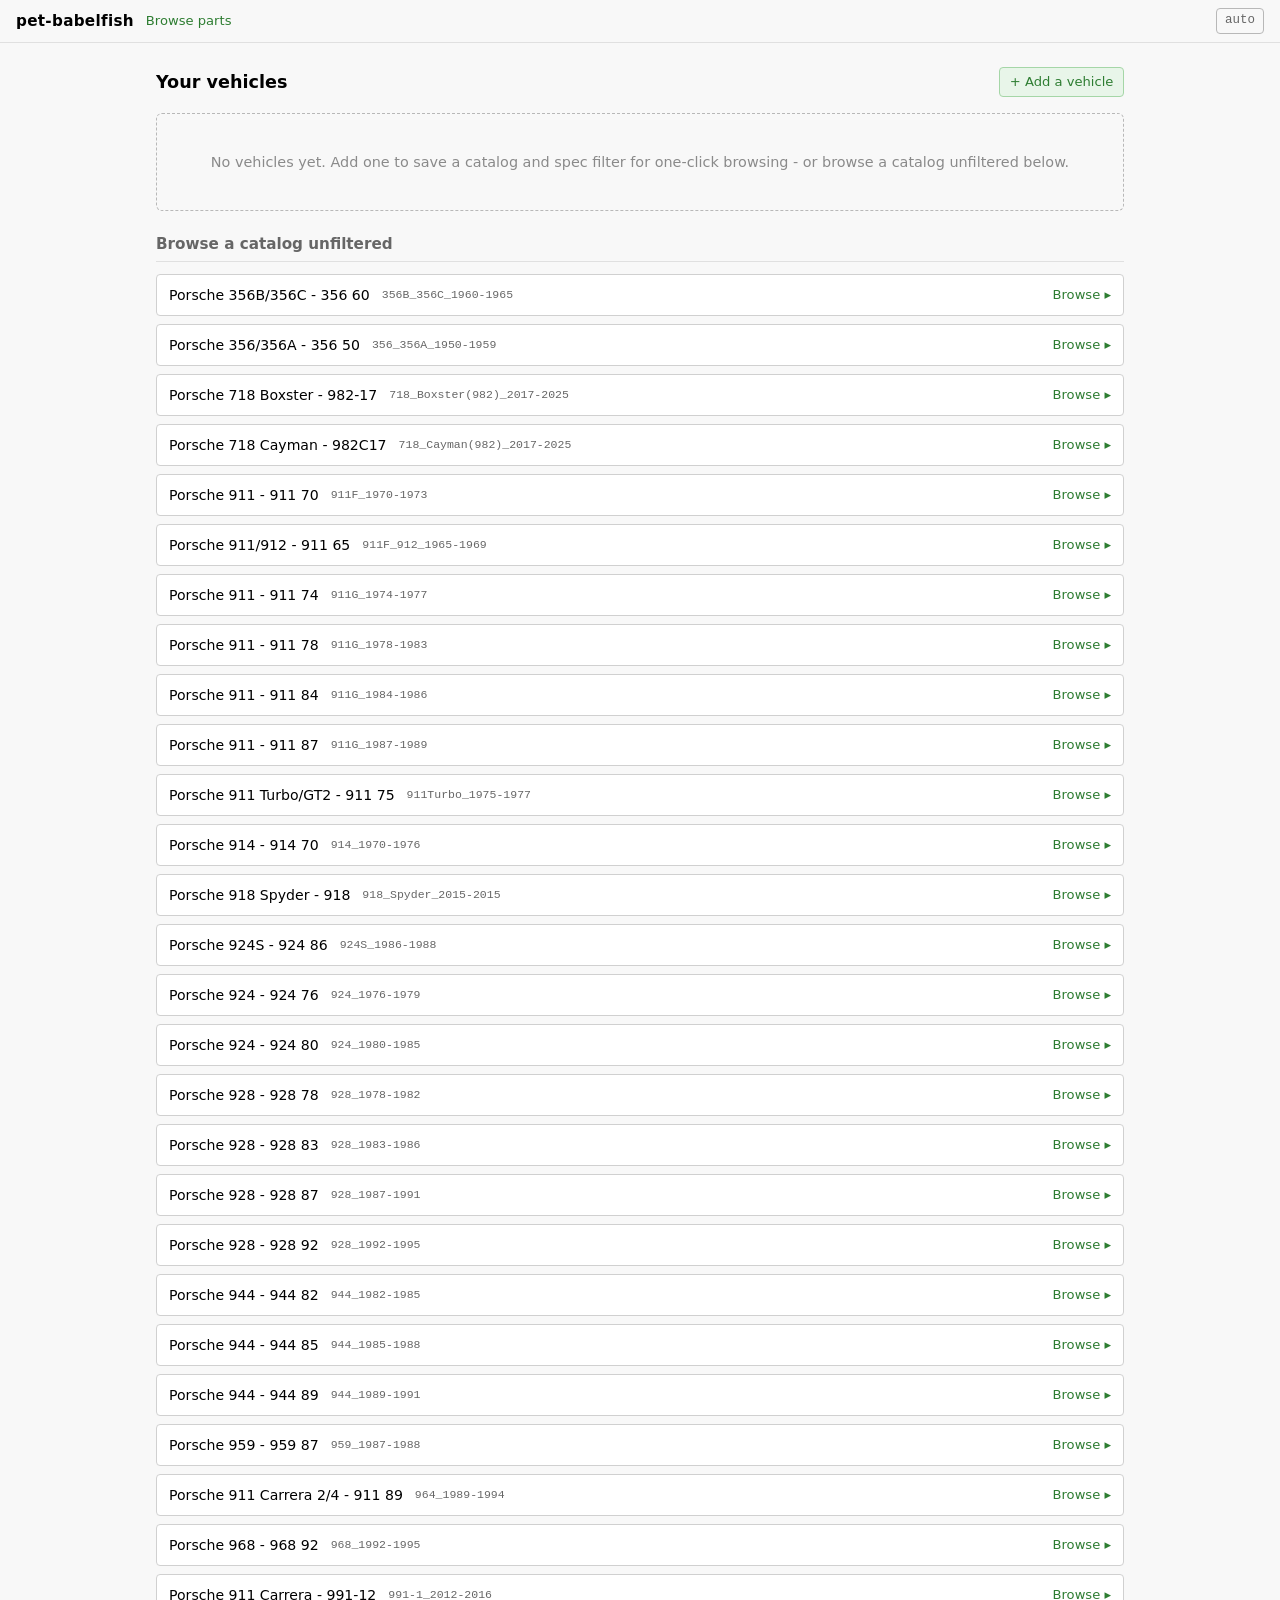
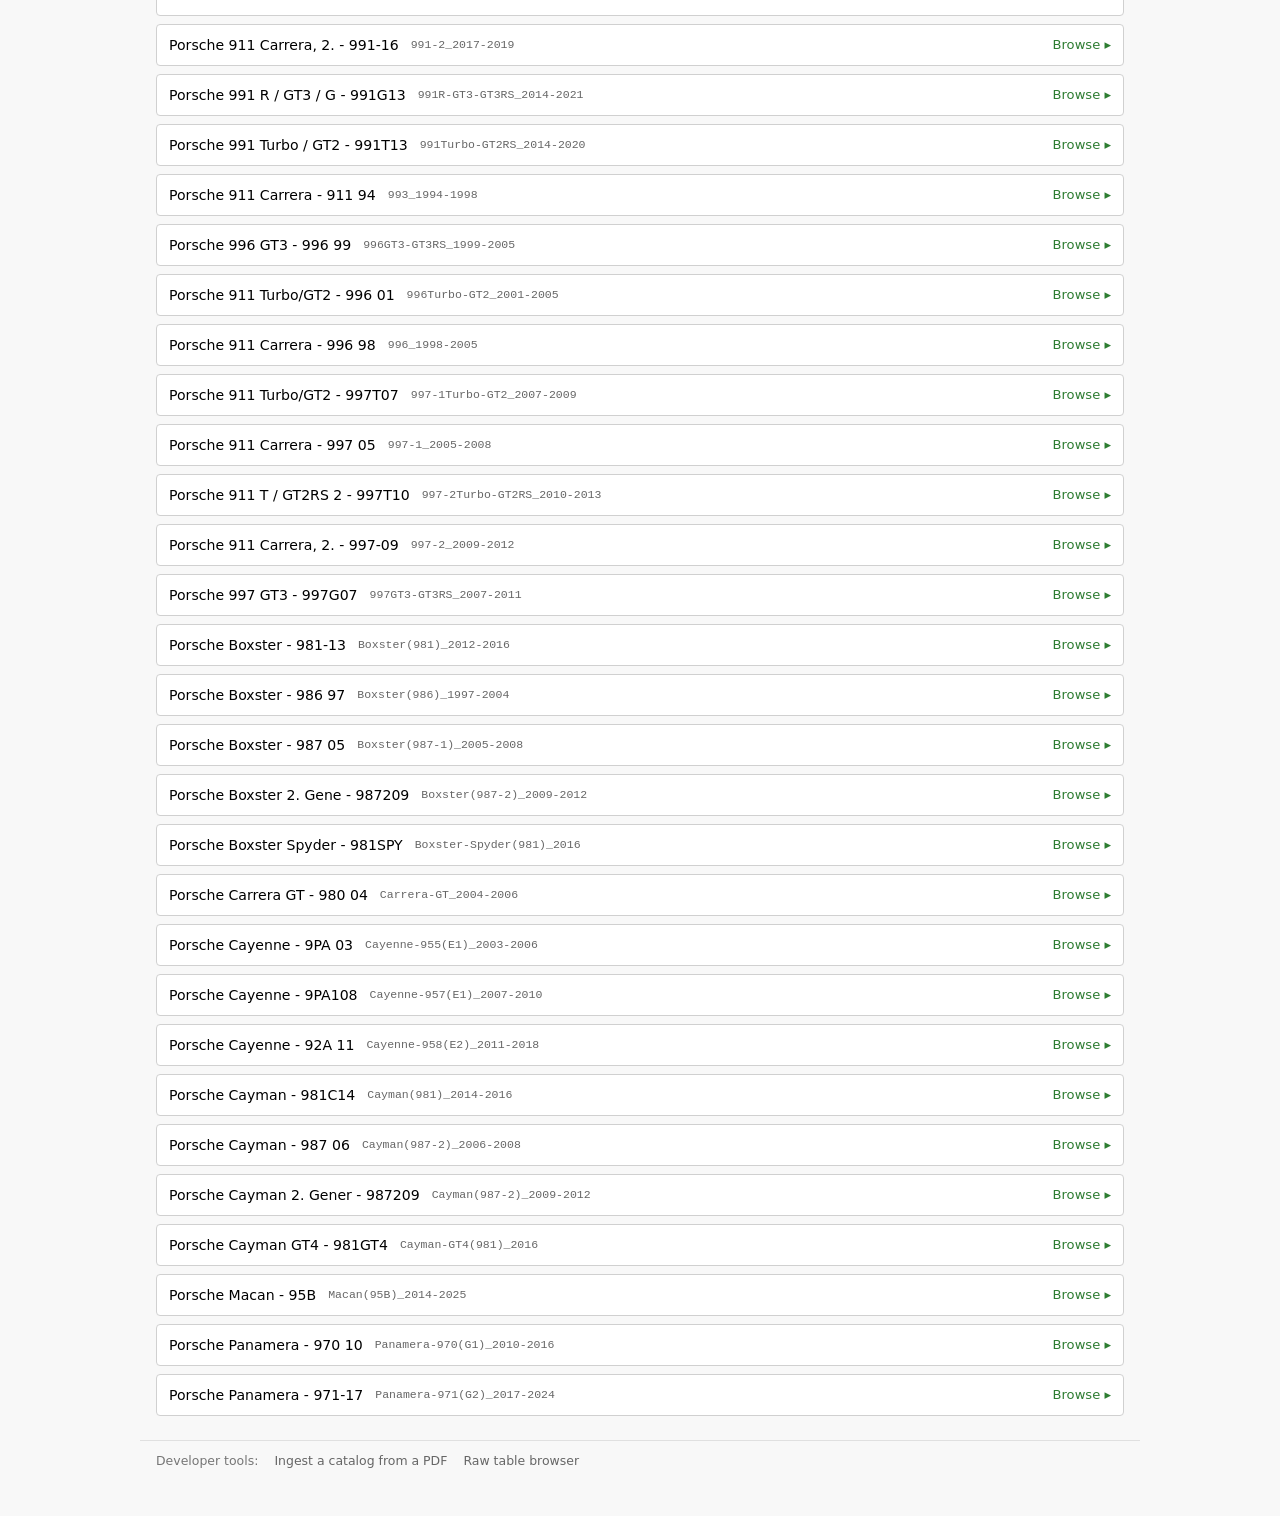
<file: docs/index.html>
<!DOCTYPE html>
<html lang="en">
<head>
  <meta charset="UTF-8">
  <meta name="viewport" content="width=device-width, initial-scale=1">
  <title>pet-babelfish</title>
  <script>(function(){var t=localStorage.getItem('pb-theme');if(t)document.documentElement.dataset.theme=t;})()</script>
  <link rel="stylesheet" href="theme.css">
  <style>
    * { box-sizing: border-box; }
    body { font-family: var(--font-ui); background: var(--bg); color: var(--text);
           min-height: 100vh; margin: 0; }

    .status { color: var(--text5); font-size: 0.8rem; }
    .count  { color: var(--text5); font-size: 0.8rem; font-family: var(--font-mono); }

    main { max-width: 1000px; margin: var(--sp-5) auto; padding: 0 var(--sp-4); }

    .section-head { display: flex; align-items: center; gap: var(--sp-3);
                    margin-bottom: var(--sp-4); flex-wrap: wrap; }
    .section-head h2 { font-size: 1.1rem; color: var(--text-hi); margin: 0; }
    .section-head .spacer { margin-left: auto; }

    /* ── First-run hero ─────────────────────────────────────────── */
    .hero { border: 1px solid var(--border2); border-radius: var(--radius-lg);
            background: var(--bg2); padding: var(--sp-5); text-align: center; }
    .hero h2 { font-size: 1.25rem; color: var(--text-hi); margin: 0 0 var(--sp-3); }
    .hero p  { color: var(--text2); line-height: 1.6; max-width: 40rem; margin: 0 auto var(--sp-4); }
    .steps { list-style: none; margin: 0 auto var(--sp-5); padding: 0; max-width: 30rem;
             display: flex; flex-direction: column; gap: var(--sp-2); text-align: left; }
    .steps li { display: flex; gap: var(--sp-3); align-items: baseline;
                color: var(--text2); font-size: 0.9rem; }
    .steps .num { flex-shrink: 0; width: 1.5rem; height: 1.5rem; border-radius: 50%;
                  background: var(--accent-bg); color: var(--accent); border: 1px solid var(--accent-bd);
                  display: inline-flex; align-items: center; justify-content: center;
                  font-size: 0.8rem; font-family: var(--font-mono); }
    .steps strong { color: var(--text-hi); font-weight: 600; }

    /* ── Vehicle cards ──────────────────────────────────────────── */
    .cards { display: grid; grid-template-columns: repeat(auto-fill, minmax(280px, 1fr));
             gap: var(--sp-4); }
    .card .vin { font-size: 0.72rem; color: var(--text5); word-break: break-all;
                 font-family: var(--font-mono); }
    .badges { display: flex; flex-wrap: wrap; gap: 4px; }
    /* margin-top:auto pins actions to the card's bottom edge when the grid row
       stretches a short card taller than its content. */
    .card .actions { display: flex; gap: var(--sp-2); margin-top: auto;
                     padding-top: var(--sp-2); align-items: center; }
    .card .actions .spacer { margin-left: auto; }

    .empty { color: var(--text5); font-size: 0.9rem; padding: 2.5rem 1rem; text-align: center;
             border: 1px dashed var(--border3); border-radius: var(--radius-lg);
             margin-bottom: var(--sp-5); }

    /* ── Browse catalogs ────────────────────────────────────────── */
    .browse { margin-top: var(--sp-5); }
    .browse h3 { font-size: 0.95rem; color: var(--text3); margin: 0 0 var(--sp-3);
                 border-bottom: 1px solid var(--border); padding-bottom: var(--sp-2); }
    /* The whole row is the button - no separate control. */
    .browse-row { display: flex; align-items: center; gap: var(--sp-3);
                  border: 1px solid var(--border2); background: var(--bg2);
                  border-radius: var(--radius); padding: var(--sp-3);
                  text-decoration: none; color: inherit; cursor: pointer;
                  transition: border-color 0.12s, background 0.12s; }
    .browse-row:hover { border-color: var(--accent); background: var(--accent-bg); }
    .browse-row .browse-label { color: var(--text-hi); font-size: 0.88rem; }
    .browse-row .browse-id { font-size: 0.72rem; }
    .browse-row .spacer { margin-left: auto; }
    .browse-row .browse-go { color: var(--accent); font-size: 0.82rem; white-space: nowrap; }

    .choose-banner { display: flex; align-items: center; gap: var(--sp-3); flex-wrap: wrap;
                     border: 1px solid var(--accent-bd); background: var(--accent-bg2);
                     border-radius: var(--radius); padding: var(--sp-3);
                     margin-bottom: var(--sp-4); font-size: 0.88rem; color: var(--text2); }
    .choose-banner strong { color: var(--text-hi); }

    .dev-footer { max-width: 1000px; margin: var(--sp-5) auto 3rem; padding: var(--sp-3) var(--sp-4) 0;
                  border-top: 1px solid var(--border);
                  display: flex; gap: var(--sp-4); align-items: baseline; flex-wrap: wrap; }
    .dev-footer .dev-label { font-size: 0.78rem; color: var(--text4); }
    .dev-footer a { font-size: 0.78rem; text-decoration: none; display: inline-block; }
    .dev-footer a:hover { color: var(--accent); }

    /* ── Spec editor modal ──────────────────────────────────────── */
    .modal-backdrop { position: fixed; inset: 0; background: rgba(0,0,0,0.55);
                      display: flex; align-items: flex-start; justify-content: center;
                      overflow-y: auto; padding: var(--sp-5) var(--sp-3); z-index: 100; }
    .modal { background: var(--bg2); border: 1px solid var(--border2);
             border-radius: var(--radius-lg); width: 100%; max-width: 640px;
             max-height: 90vh; display: flex; flex-direction: column; }
    .modal-head { display: flex; align-items: center; gap: var(--sp-3);
                  padding: var(--sp-3) var(--sp-4); border-bottom: 1px solid var(--border); }
    .modal-head h3 { font-size: 1rem; color: var(--text-hi); margin: 0; }
    .modal-head .btn { margin-left: auto; }
    .modal-body { padding: var(--sp-4); overflow-y: auto; }
    .modal-foot { display: flex; gap: var(--sp-2); align-items: center;
                  padding: var(--sp-3) var(--sp-4); border-top: 1px solid var(--border); }
    .modal-foot .spacer { margin-left: auto; }

    .lead-msg { color: var(--text3); font-size: 0.82rem; margin: 0 0 var(--sp-3); }

    .form-section { border-top: 1px solid var(--border); padding-top: var(--sp-3);
                    margin-top: var(--sp-3); }
    .form-section h4 { font-size: 0.72rem; text-transform: uppercase; letter-spacing: 0.05em;
                       color: var(--text4); margin: 0 0 var(--sp-3); }

    .frow { display: flex; align-items: center; gap: var(--sp-2); margin-bottom: var(--sp-3);
            flex-wrap: wrap; }
    .frow > label.flabel { width: 6rem; color: var(--text3); font-size: 0.8rem;
                           text-align: right; flex-shrink: 0; }
    .frow .hint { font-size: 0.72rem; color: var(--text5); }
    .frow input.inp, .frow select.inp { min-height: 0; }

    .vin-result { font-size: 0.75rem; padding: 0.2rem 0.4rem; border-radius: var(--radius);
                  display: inline-block; margin-bottom: var(--sp-3); }
    .vin-result.ok  { color: var(--accent); background: var(--accent-bg2); }
    .vin-result.err { color: var(--err); }

    .disclosure { background: none; border: none; color: var(--text3); cursor: pointer;
                  font-family: var(--font-ui); font-size: 0.72rem; text-transform: uppercase;
                  letter-spacing: 0.05em; padding: 0; }
    .disclosure:hover { color: var(--accent); }

    /* ── Narrow-screen polish (tablet / phone) ──────────────────── */
    @media (max-width: 640px) {
      /* Cards: one clean column, never a horizontal scroll on ~320px. */
      .cards { grid-template-columns: 1fr; }

      /* Browse rows wrap so the "Browse ▸" button stays reachable, and
         long catalog ids/labels break instead of forcing overflow. */
      .browse-row { flex-wrap: wrap; }
      .browse-row .browse-label { min-width: 0; word-break: break-word; }
      .browse-row .browse-id { min-width: 0; word-break: break-all; }

      /* Spec-editor modal → full-screen sheet. Backdrop drops its padding
         so the sheet reaches every edge. */
      .modal-backdrop { padding: 0; overflow: hidden; }
      .modal {
        width: 100%; max-width: none;
        height: 100vh; height: 100dvh;   /* dvh so browser chrome can't clip the foot */
        max-height: none;
        border: none; border-radius: 0;
      }
      /* Head/foot pinned; only the body scrolls between them. */
      .modal-head, .modal-foot {
        position: sticky; flex-shrink: 0; background: var(--bg2); z-index: 1;
      }
      .modal-head { top: 0; }
      .modal-foot { bottom: 0; }
      .modal-body { flex: 1; min-height: 0; }
    }
  </style>
</head>
<body x-data="homeApp()" x-init="init()">

  <header class="pb-header">
    <h1>pet-babelfish</h1>
    <a href="viewer.html">Browse parts</a>
    <span class="spacer"></span>
    <span class="status" x-text="status"></span>
    <button class="theme-toggle" onclick="themeToggle.cycle()">auto</button>
  </header>

  <template x-if="storageBlocked">
    <div class="notice-bar">
      Your browser is blocking site storage, so saving vehicles is turned off.
      You can still browse bundled catalogs - to save vehicles, allow cookies / site data for this site.
    </div>
  </template>

  <main>

    <!-- ── State-aware hero (flat sibling templates) ─────────────── -->

    <!-- No catalogs ingested yet -->
    <template x-if="!catalogs.length">
      <div class="hero">
        <h2>No catalogs loaded yet</h2>
        <p>A local-first browser for Porsche PET parts catalogs. Everything runs in your
           browser - no server, no upload. Catalogs are distributed as prebuilt database
           files; once one is loaded, here's the flow:</p>
        <ol class="steps">
          <li><span class="num">1</span><span><strong>Get a catalog</strong> - a prebuilt parts + diagram database, stored in your browser.</span></li>
          <li><span class="num">2</span><span><strong>Save a vehicle</strong> - a VIN or spec picks the exact filter for one catalog.</span></li>
          <li><span class="num">3</span><span><strong>Browse</strong> - open the vehicle to see only the parts that apply to it.</span></li>
        </ol>
        <p class="muted" style="font-size:0.82rem">Building your own from a PET PDF? Use
           <a href="ingest.html">Ingest a catalog</a> in the developer tools below.</p>
      </div>
    </template>

    <!-- Catalogs exist, no vehicles -->
    <template x-if="catalogs.length && !vehicles.length">
      <div>
        <div class="section-head">
          <h2>Your vehicles</h2>
          <span class="spacer"></span>
          <button class="btn btn-primary" @click="newVehicle()" :disabled="storageBlocked"
                  :title="storageBlocked ? 'Saving vehicles needs site storage, which this browser is blocking' : ''">+ Add a vehicle</button>
        </div>
        <div class="empty">No vehicles yet. Add one to save a catalog and spec filter for one-click browsing - or browse a catalog unfiltered below.</div>

        <div class="browse">
          <h3>Browse a catalog unfiltered</h3>
          <div class="stack">
            <template x-for="c in catalogs" :key="c.id">
              <a class="browse-row" :href="'viewer.html?catalog=' + encodeURIComponent(c.id)"
                 title="Browse this catalog unfiltered">
                <span class="browse-label" x-text="c.label"></span>
                <span class="mono muted browse-id" x-text="c.id"></span>
                <span class="spacer"></span>
                <span class="browse-go">Browse ▸</span>
              </a>
            </template>
          </div>
        </div>
      </div>
    </template>

    <!-- Vehicles exist -->
    <template x-if="catalogs.length && vehicles.length">
      <div>
        <div class="section-head">
          <h2>Your vehicles</h2>
          <span class="count" x-text="vehicles.length + (vehicles.length === 1 ? ' vehicle' : ' vehicles')"></span>
          <span class="spacer"></span>
          <button class="btn btn-primary" @click="newVehicle()" :disabled="storageBlocked"
                  :title="storageBlocked ? 'Saving vehicles needs site storage, which this browser is blocking' : ''">+ Add vehicle</button>
        </div>

        <!-- Arrived from "Filter to a vehicle…" for a catalog that already has vehicles:
             offer to pick one, or add a new one preselected to that catalog. -->
        <template x-if="chooseCatalog">
          <div class="choose-banner">
            <span>Pick a vehicle for <strong x-text="catalogLabel(chooseCatalog)"></strong> below, or</span>
            <button class="btn btn-primary"
                    @click="newVehicle(pendingCatalog, pendingReturn); chooseCatalog=''">+ New vehicle for this catalog</button>
          </div>
        </template>

        <div class="cards">
          <template x-for="v in vehicles" :key="v.id">
            <div class="card">
              <span class="card-title" x-text="v.nickname || '(unnamed)'"></span>
              <span class="card-sub" x-text="vehicleSubtitle(v)"></span>
              <template x-if="v.vin"><span class="vin" x-text="v.vin"></span></template>
              <div class="badges">
                <span class="chip chip-accent" x-text="v.catalogId ? catalogLabel(v.catalogId) : 'no catalog'"></span>
                <template x-if="v.spec && v.spec.vfYear"><span class="chip" x-text="'MJ ' + v.spec.vfYear"></span></template>
                <template x-for="f in specBadges(v)" :key="f"><span class="chip" x-text="f"></span></template>
                <template x-if="v.spec && v.spec.vfPrCodes && v.spec.vfPrCodes.length">
                  <span class="chip chip-pn" x-text="v.spec.vfPrCodes.length + ' PR'"></span>
                </template>
              </div>
              <div class="actions">
                <button class="btn btn-primary" @click="openInViewer(v)" :disabled="!v.catalogId">Open ▸</button>
                <button class="btn" @click="editVehicle(v)">Edit</button>
                <span class="spacer"></span>
                <button class="btn btn-danger" @click="deleteVehicle(v.id)" title="Delete">✕</button>
              </div>
            </div>
          </template>
        </div>

        <div class="browse">
          <h3>Browse a catalog unfiltered</h3>
          <div class="stack">
            <template x-for="c in catalogs" :key="c.id">
              <a class="browse-row" :href="'viewer.html?catalog=' + encodeURIComponent(c.id)"
                 title="Browse this catalog unfiltered">
                <span class="browse-label" x-text="c.label"></span>
                <span class="mono muted browse-id" x-text="c.id"></span>
                <span class="spacer"></span>
                <span class="browse-go">Browse ▸</span>
              </a>
            </template>
          </div>
        </div>
      </div>
    </template>

    <!-- ── Spec editor modal (single root: the backdrop) ─────────── -->
    <template x-if="form">
      <div class="modal-backdrop" @click="cancelForm()">
        <div class="modal" @click.stop @keydown.escape.window="cancelForm()">
          <div class="modal-head">
            <h3 x-text="form.id ? 'Edit vehicle' : 'Add vehicle'"></h3>
            <button class="btn" @click="cancelForm()" title="Close">✕</button>
          </div>

          <div class="modal-body">
            <!-- VIN-first -->
            <p class="lead-msg">Decode a VIN - or, for a pre-VIN car (356/911/996/Cayenne),
               its chassis number - to prefill, or set the spec manually below.</p>
            <div class="frow">
              <label class="flabel">VIN / chassis</label>
              <input type="text" class="inp mono" x-model="form.vin" maxlength="17"
                     placeholder="17-char VIN or chassis no. (optional)" @keydown.enter="decodeVin()"
                     style="flex:1;min-width:12rem">
              <button class="btn" @click="decodeVin()" :disabled="!SQL">Decode</button>
            </div>
            <template x-if="vinMsg">
              <div class="vin-result" :class="vinOk ? 'ok' : 'err'" x-text="vinMsg"></div>
            </template>

            <!-- Identity -->
            <div class="form-section">
              <h4>Identity</h4>
              <div class="frow">
                <label class="flabel">Nickname</label>
                <input type="text" class="inp" x-model="form.nickname" placeholder="e.g. My GT2"
                       style="flex:1;min-width:12rem">
              </div>
              <div class="frow">
                <label class="flabel">Catalog</label>
                <select class="inp" x-model="form.catalogId" @change="onCatalogChange()"
                        style="flex:1;min-width:12rem">
                  <option value="">- select catalog -</option>
                  <template x-for="c in catalogs" :key="c.id">
                    <option :value="c.id" x-text="c.label" :selected="c.id === form.catalogId"></option>
                  </template>
                </select>
              </div>
              <div class="frow">
                <label class="flabel">Model year</label>
                <input type="number" class="inp mono" x-model="form.vfYear" placeholder="2008"
                       min="1990" max="2030" style="width:6rem">
                <label class="flabel" style="width:auto">Market</label>
                <input type="text" class="inp mono" :value="form.vfMarket"
                       @input="form.vfMarket = $event.target.value.toUpperCase()"
                       list="mkt-codes" placeholder="USA" style="width:5rem">
                <datalist id="mkt-codes">
                  <template x-for="m in opts.markets" :key="m"><option :value="m"></option></template>
                </datalist>
                <span class="hint">only parts printed for a named market are filtered on it</span>
              </div>
              <div class="frow" x-show="opts.lines.length || opts.bodies.length">
                <label class="flabel">Model</label>
                <select class="inp" x-model="form.vfLine" style="width:9rem">
                  <option value="">any line</option>
                  <template x-for="l in opts.lines" :key="l"><option :value="l" x-text="l" :selected="l === form.vfLine"></option></template>
                </select>
                <label class="flabel" style="width:auto">Body</label>
                <select class="inp" x-model="form.vfBody" style="width:9rem">
                  <option value="">any body</option>
                  <template x-for="b in opts.bodies" :key="b"><option :value="b" x-text="b" :selected="b === form.vfBody"></option></template>
                </select>
                <span class="hint">left blank, a facet does not filter</span>
              </div>
              <div class="frow" x-show="opts.drive.length || opts.trim.length">
                <template x-if="opts.drive.length">
                  <span style="display:contents">
                    <label class="flabel">Drive</label>
                    <select class="inp" x-model="form.vfDrive" style="width:9rem">
                      <option value="">any</option>
                      <template x-for="d in opts.drive" :key="d"><option :value="d" x-text="d === '4' ? 'AWD (4)' : 'RWD (2)'" :selected="d === form.vfDrive"></option></template>
                    </select>
                  </span>
                </template>
                <template x-if="opts.trim.length">
                  <span style="display:contents">
                    <label class="flabel" style="width:auto">Trim</label>
                    <select class="inp" x-model="form.vfTrim" style="width:9rem">
                      <option value="">any</option>
                      <option value="BASE" :selected="form.vfTrim === 'BASE'">base</option>
                      <template x-for="tr in opts.trim" :key="tr"><option :value="tr" x-text="tr" :selected="tr === form.vfTrim"></option></template>
                    </select>
                  </span>
                </template>
                <span class="hint">drive 2=RWD/4=AWD; trim S/GTS/RS</span>
              </div>
            </div>

            <!-- Powertrain -->
            <div class="form-section" x-show="opts.engines.length || opts.gearboxes.length">
              <h4>Powertrain</h4>
              <div class="frow" x-show="opts.engines.length">
                <label class="flabel">Engine</label>
                <select class="inp" x-model="form.vfEngine" style="flex:1;min-width:12rem">
                  <option value="">any engine</option>
                  <template x-for="e in opts.engines" :key="e.code">
                    <option :value="e.code" x-text="e.label" :selected="e.code === form.vfEngine"></option>
                  </template>
                </select>
                <label class="flabel" style="width:auto">Engine no.</label>
                <input type="text" class="inp mono" x-model="form.engineNo" @input="deriveSpec()"
                       placeholder="62807297" style="width:8rem"
                       title="Stamped on the engine - looks the code up in the catalog's own serial ranges, and filters parts whose changeover is printed against it">
              </div>
              <div class="frow" x-show="opts.gearboxes.length">
                <label class="flabel">Gearbox</label>
                <select class="inp" x-model="form.vfGearbox" style="flex:1;min-width:12rem">
                  <option value="">any gearbox</option>
                  <template x-for="g in opts.gearboxes" :key="g.code">
                    <option :value="g.code" x-text="g.label" :selected="g.code === form.vfGearbox"></option>
                  </template>
                </select>
                <label class="flabel" style="width:auto">Gearbox no.</label>
                <input type="text" class="inp mono" x-model="form.gearboxNo"
                       placeholder="7803214" style="width:8rem"
                       title="Stamped on the gearbox - filters parts whose changeover is printed against a gearbox number (356, PDK). It cannot name the gearbox type; pick that above.">
              </div>
              <div class="frow" x-show="opts.gearboxes.length && !form.vfGearbox">
                <span class="hint">the transmission serial ranges cannot tell the gearbox types apart - pick one above or leave open</span>
              </div>
            </div>

            <!-- Options -->
            <div class="form-section">
              <h4>Options</h4>
              <div class="frow" style="align-items:flex-start">
                <label class="flabel">PR codes</label>
                <div style="flex:1">
                  <input type="text" class="inp mono" x-model="form.prText"
                         @input="refreshPrPreview(); deriveSpec()"
                         placeholder="e.g. 480 X51 XAA  (space/comma separated)" style="width:100%">
                  <div style="margin-top:0.3rem" x-show="prPreview.length">
                    <button class="pr-toggle" :class="{on: prListOpen}" @click="prListOpen = !prListOpen"
                            x-text="prPreview.length + (prPreview.length === 1 ? ' option ' : ' options ') + (prListOpen ? '▴' : '▾')"></button>
                  </div>
                  <div class="pr-list" style="margin-top:0.3rem" x-show="prListOpen && prPreview.length">
                    <template x-for="pr in prPreview" :key="pr.code">
                      <div class="pr-row" :class="{unknown: pr.unknown}">
                        <span class="pr-code" x-text="pr.code"></span>
                        <span class="pr-desc" x-text="pr.desc || 'not in this catalog\'s option list'"></span>
                        <span class="pr-x" title="Remove" @click="removePrCode(pr.code)">×</span>
                      </div>
                    </template>
                  </div>
                  <template x-if="prUnknown.length">
                    <div class="hint" style="margin-top:0.3rem;color:var(--warn, #c87800)"
                         title="Kept and filtered on - this catalog's option list just does not describe them. Check for a typo.">
                      ⚠ not in this catalog's option list: <span x-text="prUnknown.join(', ')"></span>
                    </div>
                  </template>
                </div>
              </div>
            </div>

            <!-- Advanced -->
            <div class="form-section">
              <button class="disclosure" @click="advancedOpen = !advancedOpen"
                      x-text="(advancedOpen ? '▾ ' : '▸ ') + 'Advanced'"></button>
              <div class="frow" x-show="advancedOpen" style="margin-top:var(--sp-3)">
                <label class="flabel">Chassis no.</label>
                <input type="text" class="inp mono" :value="form.vfChassis"
                       @input="form.vfChassis = $event.target.value.toUpperCase()"
                       placeholder="99-8S784090" style="width:12rem"
                       title="Filled in from the VIN - parts whose changeover is printed against your car's own number block are filtered on it">
                <span class="hint">from the VIN; changeovers printed for another block never apply</span>
              </div>
            </div>
          </div>

          <div class="modal-foot">
            <button class="btn btn-primary" @click="saveForm()" :disabled="!form.catalogId && !form.nickname">Save</button>
            <button class="btn" @click="cancelForm()">Cancel</button>
            <span class="spacer"></span>
            <template x-if="form.id">
              <button class="btn btn-danger" @click="deleteVehicle(form.id)">Delete</button>
            </template>
          </div>
        </div>
      </div>
    </template>

  </main>

  <footer class="dev-footer">
    <span class="dev-label">Developer tools:</span>
    <a href="ingest.html" class="muted">Ingest a catalog from a PDF</a>
    <a href="catalog-browser.html" class="muted">Raw table browser</a>
  </footer>

  <script src="vendor/sql.js/sql-wasm.js"></script>
  <script src="theme.js"></script>
  <script src="appl.js"></script>
  <script src="vin.js"></script>
  <script src="catalogs.js"></script>
  <script src="garage.js"></script>
  <script>
    const SQLJS_WASM = 'vendor/sql.js/sql-wasm.wasm';

    // Nobody knows their car by its EC/TC code, so name it with what the catalog says
    // about it. A transmission's `type_code` is speeds plus A(utomatik) or
    // S(chaltgetriebe) - the reading gearboxFromPrCodes depends on too. An unfamiliar
    // shape is left as printed rather than guessed at.
    const gearboxLabel = (tc, type) => {
      const m = /^(\d)([AS])$/.exec(String(type || '').toUpperCase());
      return [tc, type, m && `${m[1]}-speed ${m[2] === 'A' ? 'automatic' : 'manual'}`]
             .filter(Boolean).join(' — ');
    };
    const engineLabel = (ec, displacement, hp) =>
      [ec, [displacement && displacement + ' l', hp && hp + ' hp'].filter(Boolean).join(', ')]
      .filter(Boolean).join(' — ');

    function homeApp() {
      return {
        catalogs:  [],
        vehicles:  [],
        SQL:       null,
        status:    '',
        form:      null,      // editable vehicle draft, or null
        vinMsg:    '', vinOk: false,
        prCodes:   {},        // code -> description for the selected catalog
        prPreview: [],
        prUnknown: [],
        prListOpen: true,     // the form is where the pasted list gets checked
        advancedOpen: false,  // chassis-no. disclosure
        returnTo:  '',        // 'viewer' → jump into the viewer after a save
        chooseCatalog:  '',   // arrived to pick/add a vehicle for this catalog → show banner
        pendingCatalog: '',   // preselect for "+ New vehicle for this catalog"
        pendingReturn:  '',
        // Facet vocabularies for the selected catalog - see onCatalogChange.
        opts:      { engines: [], gearboxes: [], lines: [], bodies: [], drive: [], trim: [], markets: [] },
        _engineNums:  [],     // engine serial ranges, for deriveSpec
        _transmCodes: [],
        _derived:  {},        // field -> the value deriveSpec last put there
        _vinIndex: null,
        _bundled:  null,      // manifest of bundled catalogs (vin_range rides along)
        // true when the browser blocks OPFS: catalogs still browse (in the viewer),
        // but the garage can't be read or written, so vehicle-saving is turned off.
        storageBlocked: false,

        async init() {
          this.status = 'Loading…';
          try { this.SQL = await initSqlJs({ locateFile: () => SQLJS_WASM }); } catch {}
          this.storageBlocked = !(await CATALOGS.usable());
          await this.listCatalogs();
          await this.refresh();
          this.status = '';
          this.applyUrlIntent();
        },

        // ── URL contracts ──────────────────────────────────────────
        // ?edit=<id>                     → open that vehicle's edit form
        // ?addVehicle=1&catalog=<id>&return=viewer
        //                                → blank add form, catalog preselected;
        //                                  save then jumps to the viewer
        applyUrlIntent() {
          const p = new URLSearchParams(location.search);
          const edit = p.get('edit');
          if (edit) {
            const v = this.vehicles.find(x => x.id === edit);
            if (v) this.editVehicle(v);
            return;
          }
          if (p.get('addVehicle')) {
            const cat = p.get('catalog') || '';
            const ret = p.get('return') || '';
            // Already have vehicles for this catalog? Let the user pick one rather than
            // forcing a new one - only auto-open the blank form when there's none to pick.
            const existing = cat ? this.vehicles.filter(v => v.catalogId === cat) : [];
            if (existing.length) {
              this.chooseCatalog  = cat;
              this.pendingCatalog = cat;
              this.pendingReturn  = ret;
            } else {
              this.newVehicle(cat, ret);
            }
          }
        },

        async refresh() { this.vehicles = await Garage.list(); },

        // ── OPFS catalog discovery ─────────────────────────────────
        async listCatalogs() {
          // Bundled catalogs (docs/catalogs/) are offered alongside OPFS ones and
          // load in-memory when opened (never copied to OPFS). Their vin_range rows
          // ride in the manifest so a VIN can pick one before its DB is downloaded
          // (see _buildVinIndex).
          this.catalogs = await CATALOGS.listAll(this.SQL);
          this._bundled = await CATALOGS.bundled();
        },

        // A vehicle stores the catalog id; the card should still show the name.
        // An id with no catalog behind it any more is shown as-is rather than
        // silently blanked - it is why the vehicle won't open.
        catalogLabel(id) {
          return this.catalogs.find(c => c.id === id)?.label || id;
        },

        async _openCatalogDb(id) {
          const entry = this.catalogs.find(x => x.id === id) || { id };
          return new this.SQL.Database(await CATALOGS.bytes(entry));
        },

        // ── Form lifecycle ─────────────────────────────────────────
        blankForm() {
          return { id: null, nickname: '', vin: '', catalogId: '',
                   vfYear: '', vfMarket: '', vfLine: '', vfBody: '', vfDrive: '', vfTrim: '',
                   vfEngine: '', vfGearbox: '', engineNo: '', gearboxNo: '', vfChassis: '', prText: '' };
        },
        newVehicle(catalogId = '', ret = '') {
          this.form = this.blankForm();
          this.vinMsg = ''; this.prPreview = []; this.prUnknown = []; this.prCodes = {};
          this._derived = {}; this.advancedOpen = false; this.returnTo = ret || '';
          if (catalogId) { this.form.catalogId = catalogId; this.onCatalogChange(); }
        },
        editVehicle(v) {
          // Nothing on a saved vehicle is a guess any more - it is what the owner
          // kept - so no field here is deriveSpec's to overwrite.
          this._derived = {}; this.advancedOpen = false; this.returnTo = '';
          const s = v.spec || {};
          this.form = {
            id: v.id, nickname: v.nickname || '', vin: v.vin || '',
            catalogId: v.catalogId || '', decoded: v.decoded || null,
            vfYear: s.vfYear || '', vfMarket: s.vfMarket || '',
            vfLine: s.vfLine || '', vfBody: s.vfBody || '',
            vfDrive: s.vfDrive || '', vfTrim: s.vfTrim || '',
            vfEngine: s.vfEngine || '', vfGearbox: s.vfGearbox || '',
            engineNo: s.engineNo || '', gearboxNo: s.gearboxNo || '', vfChassis: s.vfChassis || '',
            prText: (s.vfPrCodes || []).join(' '),
          };
          this.vinMsg = '';
          this.onCatalogChange();
        },
        cancelForm() { this.form = null; this.returnTo = ''; },

        // ── VIN decode → prefill catalog + year + nickname ─────────
        async _buildVinIndex() {
          if (this._vinIndex) return this._vinIndex;
          const idx = [];
          for (const c of this.catalogs) {
            if (!c.installed) {
              // Not downloaded yet - match against the manifest's vin_range rows so a
              // VIN can select a bundled catalog before its (multi-MB) DB is fetched.
              // dialect/year_pivot ride along so an old two-digit year can be expanded.
              const b = (this._bundled || []).find(x => x.id === c.id);
              for (const r of (b?.vinRanges ?? []))
                idx.push({ catalogId: c.id, modelYear: r.model_year,
                           from: r.vin_from, to: r.vin_to, remark: r.remark,
                           dialect: b?.dialect || 'modern', yearPivot: b?.year_pivot });
              continue;
            }
            let db = null;
            try {
              db = await this._openCatalogDb(c.id);
              const [dialect, pivot] = db.exec('SELECT dialect, year_pivot FROM catalog LIMIT 1')[0]?.values?.[0] ?? ['modern', null];
              const res = db.exec('SELECT model_year, vin_from, vin_to, remark FROM vin_range');
              for (const [modelYear, from, to, remark] of (res[0]?.values ?? []))
                idx.push({ catalogId: c.id, modelYear, from, to, remark,
                           dialect: dialect || 'modern', yearPivot: pivot });
            } catch {} finally { if (db) db.close(); }
          }
          this._vinIndex = idx;
          return idx;
        },

        async decodeVin() {
          const raw = (this.form.vin || '').trim().toUpperCase();
          const idx = await this._buildVinIndex();
          const dec = VIN.decodeVin(raw);
          if (dec.ok) {
            // Modern 17-char VIN: reconstruct the compact chassis and match it.
            const matches = dec.chassis ? VIN.matchChassis(dec.chassis, idx) : [];
            const my = dec.modelYear ? `MJ ${dec.modelYear}` : (dec.yearChar || '?');
            return this._applyDecode(matches, idx, {
              family: dec.family, fam: (dec.family || 'unknown').toUpperCase(),
              myLabel: my, modelYear: dec.modelYear, chassis: dec.chassis });
          }
          // Not a 17-char VIN - the old catalogs (356/911/996/Cayenne) predate the
          // 17-char VIN, so their chassis number is typed directly. Match it as-is
          // against the old-dialect ranges (no reconstruction: the catalog stores
          // the number exactly as stamped).
          const chassis = raw.replace(/[\s-]/g, '');
          if (!/\d{3,}/.test(chassis)) { this.vinMsg = dec.error; this.vinOk = false; return; }
          const matches = VIN.matchChassis(chassis, idx.filter(r => r.dialect === 'old'));
          // The tightest cut-in wins: for a type-glued number (911 "93077 0001") the
          // greatest `from` at or below the serial is the car's own type/year block.
          matches.sort((a, b) =>
            ((VIN.chassisKey(b.from) || {}).serial || 0) - ((VIN.chassisKey(a.from) || {}).serial || 0));
          return this._applyDecode(matches, idx, {
            family: null, fam: '', myLabel: '', modelYear: null, chassis });
        },

        // Shared tail of both decode paths: select the matched catalog and prefill
        // the fields the matched range names, blank ones only.
        async _applyDecode(matches, idx, ctx) {
          if (!matches.length) {
            this.vinMsg = `${[ctx.fam, ctx.myLabel].filter(Boolean).join(' · ') || (ctx.chassis || '?')} - no catalog match`;
            this.vinOk  = false;
            if (ctx.modelYear) this.form.vfYear = String(ctx.modelYear);
            return;
          }
          const m  = matches[0];
          const pm = VIN.parseMarket(m.remark);
          const yr = VIN.expandYear(m.modelYear, m.yearPivot);
          this.form.catalogId = m.catalogId;
          this.form.decoded = { family: ctx.family, variant: pm.variant,
                                marketLabel: pm.marketLabel, modelYear: yr || ctx.modelYear };
          if (yr) this.form.vfYear = String(yr);
          if (!this.form.nickname) this.form.nickname = [ctx.fam, pm.variant].filter(Boolean).join(' ');
          const extra = matches.length > 1 ? ` (+${matches.length - 1})` : '';
          const head  = [ctx.fam, ctx.myLabel, pm.variant || m.remark || ''].filter(Boolean).join(' · ');
          this.vinMsg = `${head}${pm.marketLabel ? ' · ' + pm.marketLabel : ''}${extra} → ${this.catalogLabel(m.catalogId)}`;
          this.vinOk  = true;
          await this.onCatalogChange();   // the facet vocabularies the remark is read against

          // The matched range names the car - the one thing the decode knows that the
          // filter cannot get anywhere else. Blank fields only: a re-decode must not
          // overwrite a correction the owner already made.
          const remarks = idx.filter(r => r.catalogId === m.catalogId).map(r => r.remark);
          const f = VIN.variantFacets(m.remark, remarks, this.opts.lines, this.opts.bodies);
          if (!this.form.vfLine   && f.line)   this.form.vfLine   = f.line;
          if (!this.form.vfBody   && f.body)   this.form.vfBody   = f.body;
          if (!this.form.vfMarket && f.market) this.form.vfMarket = f.market;
          // The chassis number is exactly the one the parts pages print changeovers
          // against - for old catalogs it is what the user typed.
          if (!this.form.vfChassis && ctx.chassis) this.form.vfChassis = ctx.chassis;
        },

        // ── Catalog facts for the selected catalog ─────────────────
        // Every choice the form offers comes from the catalog that will be filtered.
        // A hard-coded vocabulary would be wrong for the next model line, and a facet
        // value no part carries could only hide the whole catalog.
        async onCatalogChange() {
          this.prCodes = {};
          this.opts = { engines: [], gearboxes: [], lines: [], bodies: [], drive: [], trim: [], markets: [] };
          this._engineNums = []; this._transmCodes = [];
          if (!this.form.catalogId || !this.SQL) { this.refreshPrPreview(); return; }
          let db = null;
          try {
            db = await this._openCatalogDb(this.form.catalogId);
            const q = sql => (db.exec(sql)[0]?.values ?? []);
            for (const [code, desc] of q('SELECT code, description FROM pr_code'))
              this.prCodes[String(code).toUpperCase()] = desc;

            // A code appears once per date range; the x-for is keyed on the code,
            // and a duplicate key makes Alpine drop the whole option list.
            const uniq = list => { const seen = new Set();
              return list.filter(o => !seen.has(o.code) && seen.add(o.code)); };
            this.opts.engines = uniq(q('SELECT ec, displacement_l, power_hp FROM engine_code ORDER BY ec')
              .map(([ec, disp, hp]) => ({ code: ec, label: engineLabel(ec, disp, hp) })));
            this.opts.gearboxes = uniq(q('SELECT tc, type_code FROM transmission_code ORDER BY tc')
              .map(([tc, type]) => ({ code: tc, label: gearboxLabel(tc, type) })));

            // The typed section columns are OR-lists ("TURBO,GT2"); a section scoped
            // to either offers both, not the pair.
            const split = col => [...new Set(
              q(`SELECT DISTINCT ${col} FROM section WHERE COALESCE(${col},'')!=''`)
                .flatMap(([v]) => v.split(',')).map(v => v.trim()).filter(Boolean))].sort();
            this.opts.lines  = split('body_line');
            this.opts.bodies = split('body_style');
            // Drive is the universal 2/4 axis; trim is derived from the catalog's own
            // decomposed section columns (S/GTS/RS/RS 4.0). Only offered when present.
            this.opts.drive  = split('drive_code');
            this.opts.trim   = split('trim_code');

            this.opts.markets = [...new Set(
              q(`SELECT applicability FROM part WHERE applicability LIKE '%"%'
                 UNION SELECT applicability FROM section WHERE applicability LIKE '%"%'`)
                .flatMap(([a]) => {
                  const m = APPL.parse(a).markets;
                  return [...m.any, ...m.not];
                }))].sort();

            this._engineNums = q('SELECT number_from, number_to, engine_type FROM engine_number_range')
              .map(([from, to, type]) => ({ from, to, type }));
            this._transmCodes = q('SELECT tc, type_code FROM transmission_code')
              .map(([tc, type]) => ({ tc, type }));
          } catch {} finally { if (db) db.close(); }
          this.refreshPrPreview();
          this.deriveSpec();
        },

        // Fill in what the car's own numbers imply. A derivation is a starting point,
        // never an answer: it only ever writes over a blank field or its own previous
        // guess, so a hand-picked code survives, while a corrected engine number is
        // free to move the code it derived.
        deriveSpec() {
          const set = (field, value) => {
            const cur = this.form[field];
            if (cur && cur !== this._derived[field]) return;   // the owner's, leave it
            this.form[field]   = value;
            this._derived[field] = value;
          };
          set('vfEngine',  this.engineFromNumber(this.form.engineNo));
          set('vfGearbox', this.gearboxFromPrCodes(this.parsePrText()));
        },

        // Engine number → engine code, via the catalog's own serial ranges. The
        // numbers are printed as a block prefix plus a serial ("628 00501>18000");
        // comparing the whole number keeps the blocks apart.
        engineFromNumber(no) {
          const n = parseInt(String(no || '').replace(/\D/g, ''), 10);
          if (!n) return '';
          const hits = new Set();
          for (const r of this._engineNums) {
            const from = parseInt(String(r.from || '').replace(/\D/g, ''), 10);
            const to   = parseInt(String(r.to   || '').replace(/\D/g, ''), 10);
            if (from && to && n >= from && n <= to && r.type) hits.add(APPL.normalizeEngine(r.type));
          }
          return hits.size === 1 ? [...hits][0] : '';
        },

        // Gearbox from the option list. The transmission SERIAL ranges cannot do this
        // - A9750's and G9750's are printed byte-identical, so they can never tell a
        // Tiptronic from a manual - but an option code names the transmission outright.
        // Read both tables rather than naming codes: `type_code` is speeds + A(utomatic)
        // or S(ynchromesh), and an option whose description is a transmission spec
        // ("6-speed manual transmission", "Tiptronic transmission") states the same
        // thing in prose. Where that lands on two codes at once - this catalog has two
        // different 6-speed manuals - nothing is derivable and the field stays open.
        gearboxFromPrCodes(codes) {
          const SPEC_RE = /^(?:(\d)-speed\s+)?(manual|automatic|tiptronic|pdk)\b[^.]*\b(?:transmission|gearbox)\b/i;
          const KIND    = { manual: 'S', automatic: 'A', tiptronic: 'A', pdk: 'A' };
          const hits = new Set();
          for (const code of codes) {
            const m = SPEC_RE.exec(this.prCodes[code] || '');
            if (!m) continue;
            for (const t of (this._transmCodes || [])) {
              const tm = /^(\d)([A-Z])$/.exec(String(t.type || '').toUpperCase());
              if (!tm) continue;
              if (tm[2] !== KIND[m[2].toLowerCase()]) continue;
              if (m[1] && tm[1] !== m[1]) continue;
              hits.add(t.tc);
            }
          }
          return hits.size === 1 ? [...hits][0] : '';
        },

        parsePrText() {
          return (this.form.prText || '').split(/[\s,;/|]+/)
                   .map(s => s.trim().toUpperCase()).filter(Boolean);
        },
        // Codes the catalog cannot label are still the car's, so they are kept and
        // filtered on - PR codes and M-numbers are one vocabulary here and the
        // sticker's M-numbers gate real parts. They are only called out, never dropped.
        refreshPrPreview() {
          const codes = [...new Set(this.parsePrText())];
          const known = Object.keys(this.prCodes).length > 0;
          // Option-list order (numeric first, then M-numbers), not paste order -
          // a code is looked up by eye, and the sticker's order is arbitrary.
          const num = c => /^\d+$/.test(c) ? parseInt(c, 10) : Infinity;
          this.prPreview = codes
            .sort((a, b) => num(a) - num(b) || a.localeCompare(b))
            .map(code => ({ code, desc: this.prCodes[code] || '',
                            unknown: known && !(code in this.prCodes) }));
          this.prUnknown = known ? codes.filter(c => !(c in this.prCodes)) : [];
        },

        removePrCode(code) {
          this.form.prText = this.parsePrText().filter(c => c !== code).join(' ');
          this.refreshPrPreview();
          this.deriveSpec();
        },

        // ── Save / delete ──────────────────────────────────────────
        async saveForm() {
          const prCodes = this.parsePrText();
          const vehicle = {
            id: this.form.id || undefined,
            nickname: this.form.nickname.trim(),
            vin: this.form.vin.trim().toUpperCase(),
            catalogId: this.form.catalogId,
            decoded: this.form.decoded || null,
            spec: {
              vfYear: this.form.vfYear ? String(this.form.vfYear) : '',
              vfMarket: (this.form.vfMarket || '').toUpperCase(),
              vfLine: this.form.vfLine || '',
              vfBody: this.form.vfBody || '',
              vfDrive: this.form.vfDrive || '',
              vfTrim: this.form.vfTrim || '',
              vfEngine: this.form.vfEngine || '',
              vfGearbox: this.form.vfGearbox || '',
              // Kept so the code can be re-derived if the catalog is re-ingested -
              // and read directly: it is the number engine breakpoints are printed
              // against, not just the way in to the engine code.
              engineNo: (this.form.engineNo || '').trim(),
              // Filtered on directly (transmission serial breakpoints); never derives
              // the gearbox code - the A/G serial ranges are printed byte-identical.
              gearboxNo: (this.form.gearboxNo || '').trim(),
              vfChassis: (this.form.vfChassis || '').trim().toUpperCase(),
              vfPrCodes: prCodes,
            },
          };
          let saved;
          try {
            saved = await Garage.upsert(vehicle);
          } catch (e) {
            this.status = this.storageBlocked
              ? 'Site storage is blocked, so this vehicle can\'t be saved.'
              : 'Could not save vehicle: ' + e.message;
            return;
          }
          const toViewer = this.returnTo === 'viewer';
          this.form = null;
          this.returnTo = '';
          await this.refresh();
          // ?addVehicle&return=viewer came from the viewer/ingest flow: hand the
          // freshly-saved vehicle (its id) straight back to the viewer.
          if (toViewer && saved && saved.id) {
            location.href = `viewer.html?vehicle=${encodeURIComponent(saved.id)}`;
          }
        },

        async deleteVehicle(id) {
          const v = this.vehicles.find(x => x.id === id);
          if (!confirm(`Delete "${(v && v.nickname) || 'this vehicle'}" from the garage?`)) return;
          await Garage.remove(id);
          if (this.form && this.form.id === id) this.form = null;
          await this.refresh();
        },

        openInViewer(v) {
          if (!v.catalogId) return;
          location.href = `viewer.html?vehicle=${encodeURIComponent(v.id)}`;
        },

        // ── Display helpers ────────────────────────────────────────
        specBadges(v) {
          const s = v.spec || {};
          return [s.vfLine, s.vfBody, s.vfDrive && s.vfDrive + 'WD', s.vfTrim,
                  s.vfEngine, s.vfGearbox, s.vfMarket].filter(Boolean);
        },

        vehicleSubtitle(v) {
          const bits = [];
          if (v.decoded && v.decoded.family) bits.push(String(v.decoded.family).toUpperCase());
          if (v.decoded && v.decoded.variant) bits.push(v.decoded.variant);
          if (v.decoded && v.decoded.marketLabel) bits.push(v.decoded.marketLabel);
          return bits.join(' · ');
        },
      };
    }
  </script>
  <script src="vendor/alpinejs/cdn.min.js" defer></script>
</body>
</html>
</file>
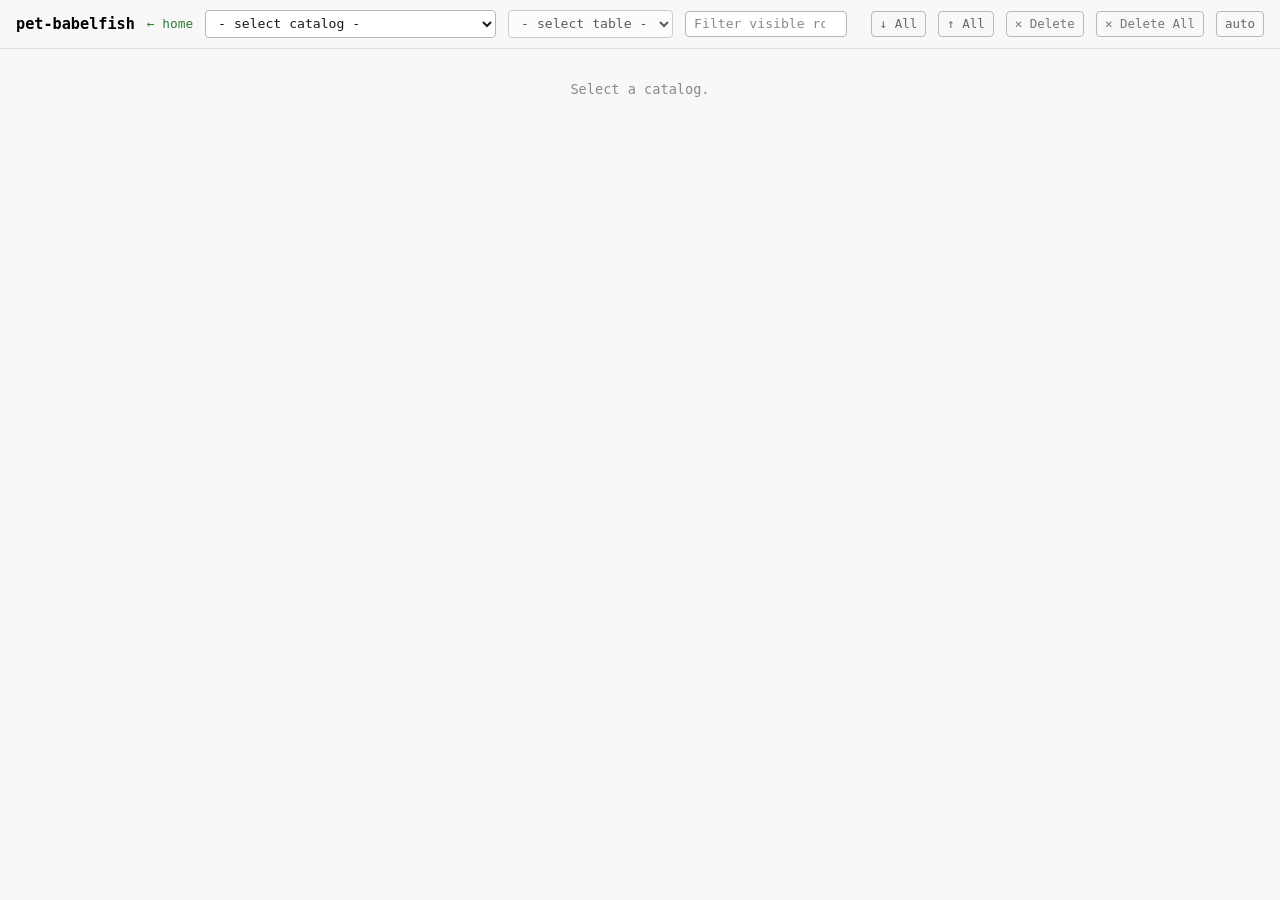
<file: docs/catalog-browser.html>
<!DOCTYPE html>
<html lang="en">
<head>
  <meta charset="UTF-8">
  <title>Table Browser - pet-babelfish</title>
  <script>(function(){var t=localStorage.getItem('pb-theme');if(t)document.documentElement.dataset.theme=t;})()</script>
  <link rel="stylesheet" href="theme.css">
  <style>
    * { box-sizing: border-box; margin: 0; padding: 0; }
    body { font-family: monospace; background: var(--bg); color: var(--text);
           display: flex; flex-direction: column; height: 100vh; overflow: hidden; }

    header { display: flex; gap: 0.75rem; align-items: center; padding: 0.6rem 1rem;
             border-bottom: 1px solid var(--border); flex-shrink: 0; flex-wrap: wrap; }
    header h1 { font-size: 0.95rem; color: var(--text-hi); white-space: nowrap; }
    header a  { color: var(--accent); font-size: 0.8rem; text-decoration: none; white-space: nowrap; }

    select { background: var(--bg2); color: var(--text); border: 1px solid var(--border3);
             padding: 0.3rem 0.5rem; border-radius: 4px; font-family: monospace; font-size: 0.82rem; cursor: pointer; }
    input[type=search] {
      background: var(--bg2); color: var(--text); border: 1px solid var(--border3);
      padding: 0.3rem 0.5rem; border-radius: 4px; font-family: monospace; font-size: 0.82rem;
      flex: 1; min-width: 160px; max-width: 320px;
    }
    input[type=search]:focus { outline: none; border-color: var(--accent); }
    #statusBar { font-size: 0.75rem; color: var(--text4); margin-left: auto; white-space: nowrap; }

    .table-wrap { flex: 1; overflow: auto; }

    table.raw { width: 100%; border-collapse: collapse; font-size: 0.78rem; }
    table.raw th { background: var(--bg3); color: var(--text3); padding: 0.3rem 0.6rem;
                   border-bottom: 1px solid var(--border); position: sticky; top: 0; z-index: 1;
                   font-weight: normal; white-space: nowrap; text-align: left; }
    table.raw td { padding: 0.22rem 0.6rem; border-bottom: 1px solid var(--row-border);
                   vertical-align: top; max-width: 40ch; overflow: hidden;
                   text-overflow: ellipsis; white-space: nowrap; }
    table.raw tr:hover td { background: var(--row-hover); }
    table.raw td.num { color: var(--text3); text-align: right; }
    table.raw td.pn  { color: var(--pn); }

    .empty { padding: 2rem; color: var(--text5); font-size: 0.85rem; text-align: center; }

    .pager { display: flex; gap: 0.5rem; align-items: center; padding: 0.4rem 0.75rem;
             border-top: 1px solid var(--border); flex-shrink: 0; font-size: 0.78rem;
             color: var(--text3); }
    .pager button { background: var(--bg2); color: var(--text2); border: 1px solid var(--border3);
                    border-radius: 3px; padding: 0.2rem 0.5rem; font-family: monospace;
                    font-size: 0.78rem; cursor: pointer; }
    .pager button:hover:not(:disabled) { border-color: var(--accent); color: var(--accent); }
    .pager button:disabled { opacity: 0.35; cursor: default; }
    .pager .info { color: var(--text4); }

    .spinner { display: inline-block; width: 10px; height: 10px; border: 2px solid var(--border);
               border-top-color: var(--accent); border-radius: 50%; animation: spin 0.6s linear infinite; }
    @keyframes spin { to { transform: rotate(360deg); } }
  </style>
</head>
<body x-data="browserApp()" x-init="init()">

  <header>
    <h1>pet-babelfish</h1>
    <a href="index.html">← home</a>

    <select x-model="catalogId" @change="onCatalogChange()">
      <option value="">- select catalog -</option>
      <template x-for="c in catalogs" :key="c.id">
        <option :value="c.id" x-text="c.label"></option>
      </template>
    </select>

    <select x-model="tableName" @change="onTableChange()" :disabled="!db">
      <option value="">- select table -</option>
      <template x-for="t in tables" :key="t">
        <option :value="t" x-text="t"></option>
      </template>
    </select>

    <input type="search" placeholder="Filter visible rows…"
           x-model="filter"
           @input.debounce.200ms="applyFilter()"
           @keydown.escape="filter = ''; applyFilter()"
           :disabled="!rows.length">

    <span id="statusBar">
      <span x-show="loading"><span class="spinner"></span></span>
      <span x-text="status"></span>
    </span>
    <button class="hdr-btn" @click="exportAll()">↓ All</button>
    <button class="hdr-btn" @click="importAll()">↑ All</button>
    <input type="file" accept=".zip" x-ref="importZip" style="display:none"
           @change="onImportZip($event)">
    <button class="hdr-btn danger" @click="deleteCatalog()" :disabled="!catalogId">✕ Delete</button>
    <button class="hdr-btn danger" @click="deleteAll()">✕ Delete All</button>
    <button class="theme-toggle" onclick="themeToggle.cycle()">auto</button>
  </header>

  <div class="table-wrap">
    <template x-if="columns.length">
      <table class="raw">
        <thead>
          <tr>
            <template x-for="col in columns" :key="col">
              <th x-text="col"></th>
            </template>
          </tr>
        </thead>
        <tbody>
          <template x-if="pageRows.length === 0">
            <tr><td :colspan="columns.length" class="empty">No rows match.</td></tr>
          </template>
          <template x-for="(row, ri) in pageRows" :key="ri">
            <tr>
              <template x-for="(col, ci) in columns" :key="ci">
                <td :class="cellClass(col, row[ci])" :title="row[ci] != null ? String(row[ci]) : ''"
                    x-text="row[ci] != null ? String(row[ci]) : ''"></td>
              </template>
            </tr>
          </template>
        </tbody>
      </table>
    </template>
    <template x-if="!columns.length && !loading">
      <div class="empty" x-text="db ? (tableName ? 'No data.' : 'Select a table.') : 'Select a catalog.'"></div>
    </template>
  </div>

  <div class="pager" x-show="filteredRows.length > pageSize">
    <button @click="setPage(page - 1)" :disabled="page === 0">‹ prev</button>
    <span class="info" x-text="`${page * pageSize + 1}–${Math.min((page+1)*pageSize, filteredRows.length)} of ${filteredRows.length}`"></span>
    <button @click="setPage(page + 1)" :disabled="(page+1)*pageSize >= filteredRows.length">next ›</button>
  </div>

  <script src="vendor/sql.js/sql-wasm.js"></script>
  <script src="vendor/fflate/index.js"></script>
  <script src="theme.js"></script>
  <script src="catalogs.js"></script>
  <script>
    const SQLJS_WASM = 'vendor/sql.js/sql-wasm.wasm';
    const PAGE_SIZE  = 200;

    const TABLES = ['catalog', 'main_group', 'section', 'part', 'callout'];

    // Columns that should get numeric styling
    const NUM_COLS = new Set(['id','page_count','parts_page','diagram_page',
                               'x0','y0','x1','y1','confidence','quantity']);
    const PN_COLS  = new Set(['part_number']);

    function browserApp() {
      return {
        catalogs:     [],
        catalogId:    '',
        db:           null,
        SQL:          null,
        tables:       TABLES,
        tableName:    '',
        columns:      [],
        rows:         [],        // all rows for current table (from DB)
        filteredRows: [],        // after filter applied
        pageRows:     [],        // current page slice
        filter:       '',
        page:         0,
        pageSize:     PAGE_SIZE,
        loading:      false,
        status:       '',

        async init() {
          this.status = 'Loading sql.js…';
          this.SQL    = await initSqlJs({ locateFile: () => SQLJS_WASM });
          this.status = '';
          await this.listCatalogs();

          const p = new URLSearchParams(location.search);
          if (p.get('catalog')) { this.catalogId = p.get('catalog'); await this.onCatalogChange(); }
          if (p.get('table'))   { this.tableName = p.get('table');   this.onTableChange(); }
          this._startQueryBridge();
        },

        async exportAll() {
          this.loading = true;
          this.status  = 'Exporting…';
          try {
            const root     = await navigator.storage.getDirectory();
            const files    = {};
            let catalogCount = 0;
            for await (const [catId, catHandle] of root.entries()) {
              if (catHandle.kind !== 'directory') continue;
              let sqlFh;
              try { sqlFh = await catHandle.getFileHandle('catalog.sqlite'); } catch { continue; }
              // Diagrams live in section.diagram_blob, so the DB is the whole catalog.
              files[`${catId}/catalog.sqlite`] = new Uint8Array(await (await sqlFh.getFile()).arrayBuffer());
              catalogCount++;
            }
            if (!catalogCount) { this.status = 'No catalogs found'; return; }
            // level 0: most of the DB is CCITT G4, already compressed, so deflate
            // shrinks it by ~2% while costing seconds. The compressible data is a
            // small part.
            const zip  = fflate.zipSync(files, { level: 0 });
            const blob = new Blob([zip], { type: 'application/zip' });
            const url  = URL.createObjectURL(blob);
            Object.assign(document.createElement('a'), { href: url, download: 'catalogs.zip' }).click();
            URL.revokeObjectURL(url);
            this.status = `Exported ${catalogCount} catalog(s)`;
          } catch (e) {
            this.status = 'Export failed: ' + e.message;
          }
          this.loading = false;
        },

        importAll() {
          this.$refs.importZip.value = '';
          this.$refs.importZip.click();
        },

        async onImportZip(event) {
          const file = event.target.files[0];
          if (!file) return;
          this.loading = true;
          this.status  = 'Importing…';
          try {
            const buf      = new Uint8Array(await file.arrayBuffer());
            const unzipped = fflate.unzipSync(buf);
            const root     = await navigator.storage.getDirectory();

            // A zip is one <catalogId>/catalog.sqlite per catalog, and nothing else.
            let imported = 0;
            for (const [zipPath, data] of Object.entries(unzipped)) {
              const segs = zipPath.split('/');
              if (segs.length !== 2 || segs[1] !== 'catalog.sqlite') continue;
              const dir = await root.getDirectoryHandle(segs[0], { create: true });
              const fh  = await dir.getFileHandle('catalog.sqlite', { create: true });
              const w   = await fh.createWritable();
              await w.write(data);
              await w.close();
              imported++;
            }
            if (!imported) throw new Error('no catalog.sqlite found in zip');

            await this.listCatalogs();
            this.status = `Imported ${imported} catalog(s)`;
          } catch (e) {
            this.status = 'Import failed: ' + e.message;
          }
          this.loading = false;
        },

        async deleteCatalog() {
          if (!this.catalogId) return;
          if (!confirm(`Delete catalog "${this.catalogId}"? This cannot be undone.`)) return;
          const id   = this.catalogId;
          const root = await navigator.storage.getDirectory();
          await root.removeEntry(id, { recursive: true });
          this.db        = null;
          this.catalogId = '';
          this.columns   = [];
          this.rows      = [];
          this.filteredRows = [];
          this.pageRows  = [];
          await this.listCatalogs();
          this.status = `Deleted "${id}"`;
        },

        async deleteAll() {
          // Only OPFS-resident catalogs can be deleted; a bundled one not yet
          // installed has no OPFS directory to remove (and re-appears from the
          // manifest anyway).
          const installed = this.catalogs.filter(c => c.installed !== false);
          if (!installed.length) return;
          if (!confirm(`Delete all ${installed.length} catalog(s)? This cannot be undone.`)) return;
          const root = await navigator.storage.getDirectory();
          for (const c of installed)
            try { await root.removeEntry(c.id, { recursive: true }); } catch {}
          this.db        = null;
          this.catalogId = '';
          this.columns   = [];
          this.rows      = [];
          this.filteredRows = [];
          this.pageRows  = [];
          await this.listCatalogs();
          this.status = 'All catalogs deleted';
        },

        _startQueryBridge() {
          // Dev-only relay (tools/query-bridge.ps1). It talks to http://localhost:9876,
          // which is meaningless - and blocked as mixed content - on the hosted HTTPS site.
          // Only poll when the page is itself served from localhost.
          if (!/^(localhost|127\.0\.0\.1|\[::1\])$/.test(location.hostname)) return;
          const self = this;
          const poll = async () => {
            if (self.db) {
              try {
                const r = await fetch('http://localhost:9876/query');
                if (r.ok) {
                  const sql = (await r.text()).trim();
                  if (sql) {
                    let res;
                    if (sql === '__EXPORT__') {
                      // Export full SQLite as base64 for tools/export-sqlite.ps1
                      const data = self.db.export();
                      let bin = '';
                      for (let i = 0; i < data.length; i++) bin += String.fromCharCode(data[i]);
                      res = { ok: true, export: btoa(bin), filename: self.catalogId + '.sqlite' };
                    } else {
                      try { res = { ok: true, data: self.db.exec(sql) }; }
                      catch (e) { res = { ok: false, error: e.message }; }
                    }
                    await fetch('http://localhost:9876/result', {
                      method: 'POST', headers: { 'Content-Type': 'application/json' },
                      body: JSON.stringify(res),
                    });
                  }
                }
              } catch { /* bridge not running */ }
            }
            setTimeout(poll, 500);
          };
          poll();
        },

        async listCatalogs() {
          // Bundled catalogs (docs/catalogs/) show alongside OPFS ones; opening one
          // copies it into OPFS first. See catalogs.js listAll/install.
          this.catalogs = await CATALOGS.listAll(this.SQL);
        },

        async onCatalogChange() {
          this.tableName = '';
          this.columns   = [];
          this.rows      = [];
          this.filteredRows = [];
          this.pageRows  = [];
          this.db        = null;
          if (!this.catalogId) return;

          this.loading = true;
          this.status  = 'Opening database…';
          try {
            const entry = this.catalogs.find(c => c.id === this.catalogId);
            if (entry && entry.installed === false) {
              this.status = 'Fetching catalog…';
              await CATALOGS.install({ id: entry.id, file: entry.file });
              entry.installed = true;
            }
            const root = await navigator.storage.getDirectory();
            const dir  = await root.getDirectoryHandle(this.catalogId);
            const fh   = await dir.getFileHandle('catalog.sqlite');
            const buf  = await (await fh.getFile()).arrayBuffer();
            this.db    = new this.SQL.Database(new Uint8Array(buf));
            this.status = 'Ready';
          } catch (e) {
            this.status = 'Error: ' + e.message;
          } finally {
            this.loading = false;
          }
        },

        onTableChange() {
          this.filter = '';
          this.page   = 0;
          this.columns = [];
          this.rows    = [];
          this.filteredRows = [];
          this.pageRows = [];
          if (!this.db || !this.tableName) return;

          this.loading = true;
          this.status  = 'Querying…';
          try {
            // Summarise BLOB columns in SQL rather than selecting them - SELECT *
            // on section would haul every diagram into memory to render a table.
            const cols = this.db.exec(`PRAGMA table_info(${this.tableName})`)[0].values;
            const sel  = cols.map(([, name, type]) =>
              /BLOB/i.test(type) ? `'<'||length("${name}")||' bytes>' AS "${name}"` : `"${name}"`
            ).join(', ');
            const res = this.db.exec(`SELECT ${sel} FROM ${this.tableName} LIMIT 10000`);
            if (!res.length) { this.status = '0 rows'; this.loading = false; return; }
            this.columns      = res[0].columns;
            this.rows         = res[0].values;
            this.filteredRows = this.rows;
            this.setPage(0);
            this.status = `${this.rows.length} rows`;
          } catch (e) {
            this.status = 'Error: ' + e.message;
          } finally {
            this.loading = false;
          }
        },

        applyFilter() {
          this.page = 0;
          const q = this.filter.trim().toLowerCase();
          if (!q) {
            this.filteredRows = this.rows;
          } else {
            this.filteredRows = this.rows.filter(row =>
              row.some(v => v != null && String(v).toLowerCase().includes(q))
            );
          }
          this.setPage(0);
        },

        setPage(n) {
          this.page     = n;
          const start   = n * this.pageSize;
          this.pageRows = this.filteredRows.slice(start, start + this.pageSize);
        },

        cellClass(col, val) {
          if (NUM_COLS.has(col) || (typeof val === 'number')) return 'num';
          if (PN_COLS.has(col)) return 'pn';
          return '';
        },
      };
    }
  </script>
  <script src="vendor/alpinejs/cdn.min.js" defer></script>
</body>
</html>
</file>
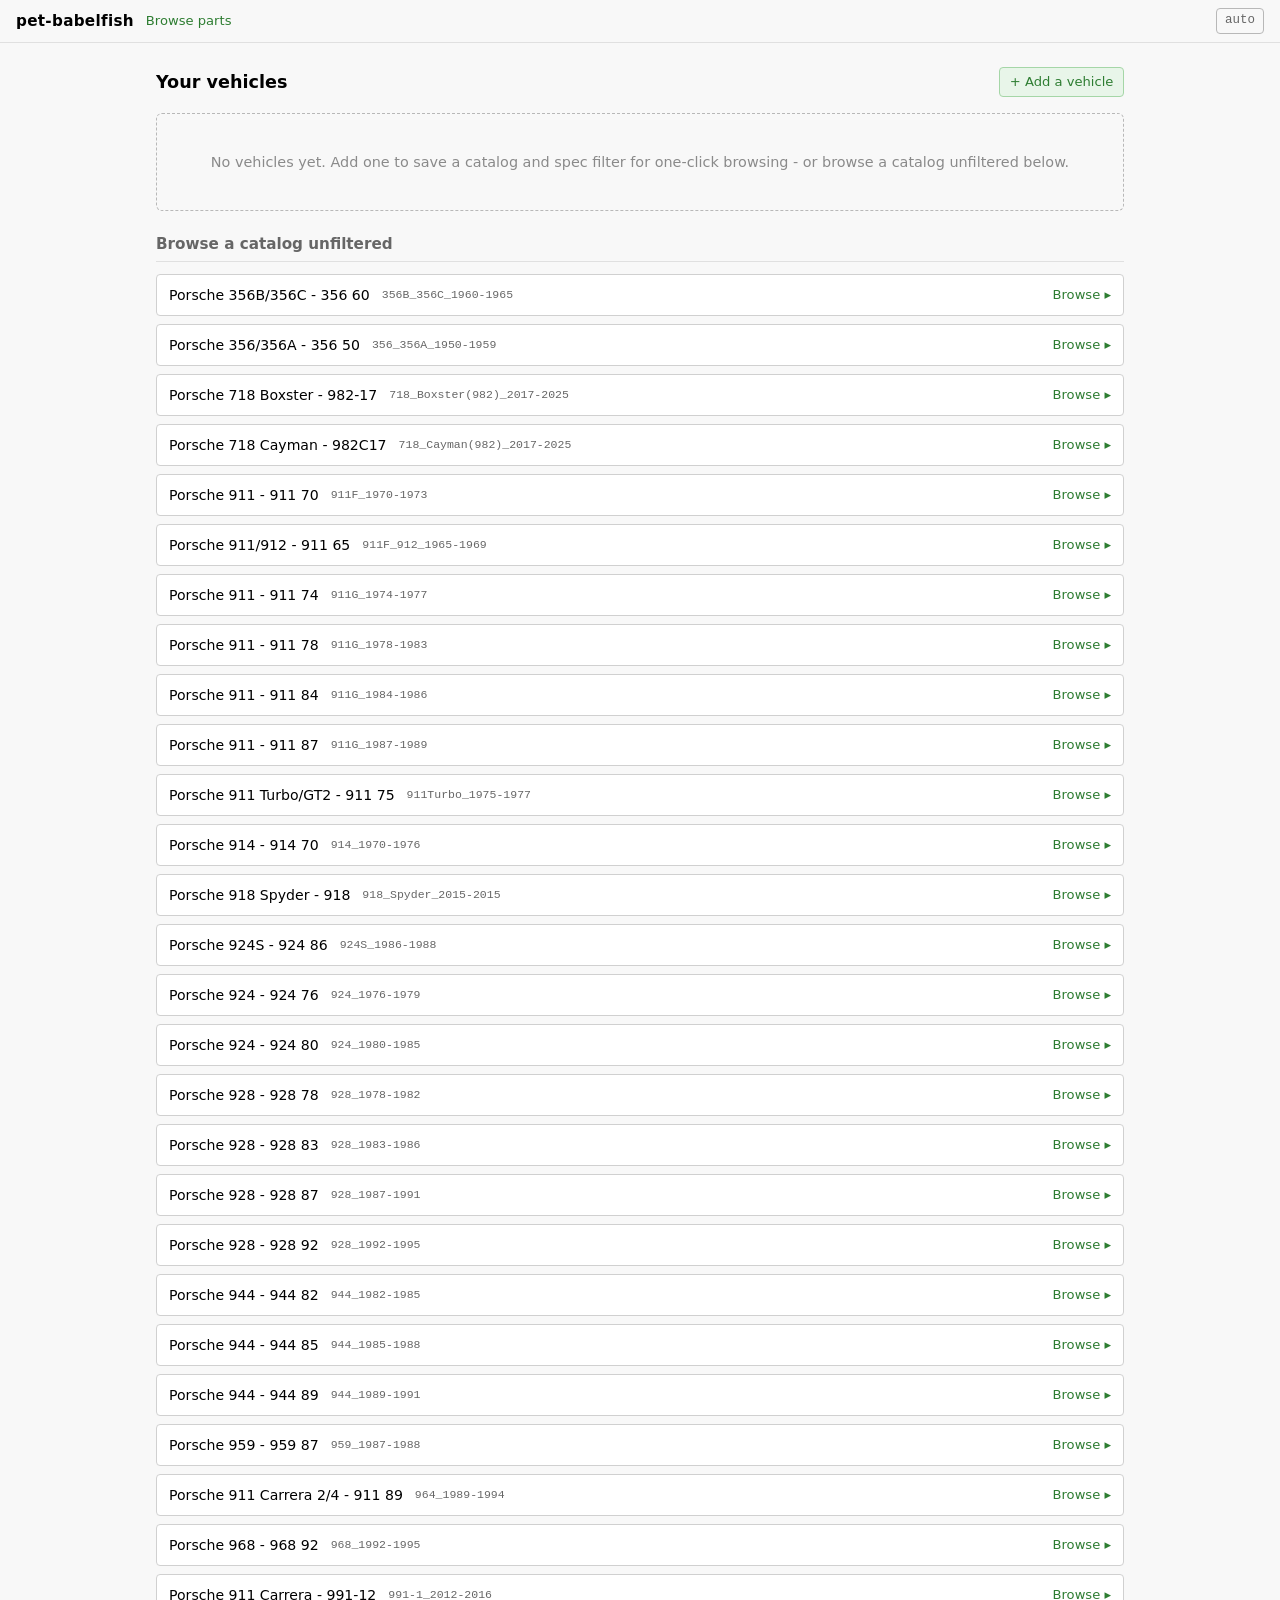
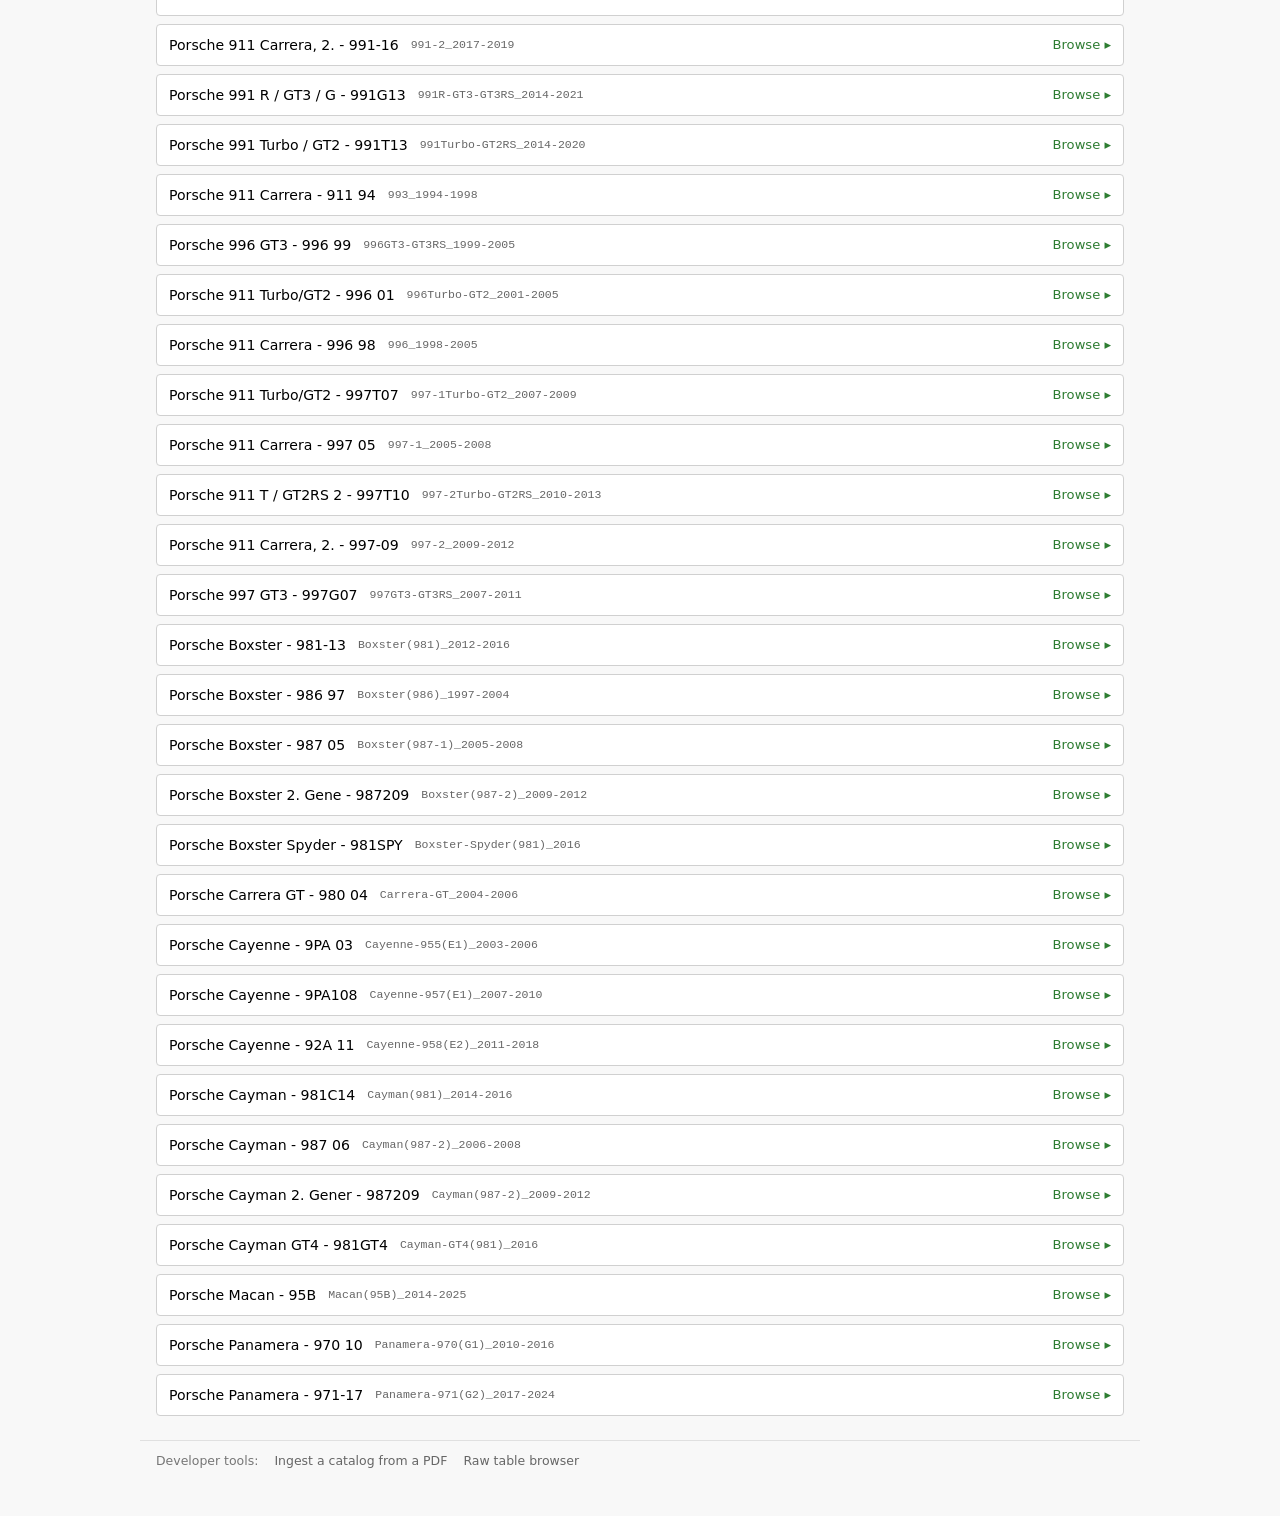
<file: docs/garage.html>
<!DOCTYPE html>
<html lang="en">
<head>
  <meta charset="UTF-8">
  <title>Garage - pet-babelfish</title>
  <script>(function(){var t=localStorage.getItem('pb-theme');if(t)document.documentElement.dataset.theme=t;})()</script>
  <link rel="stylesheet" href="theme.css">
  <script>location.replace('index.html' + location.search);</script>
</head>
<body>
  <noscript><a href="index.html">Continue to pet-babelfish home</a></noscript>
</body>
</html>
</file>
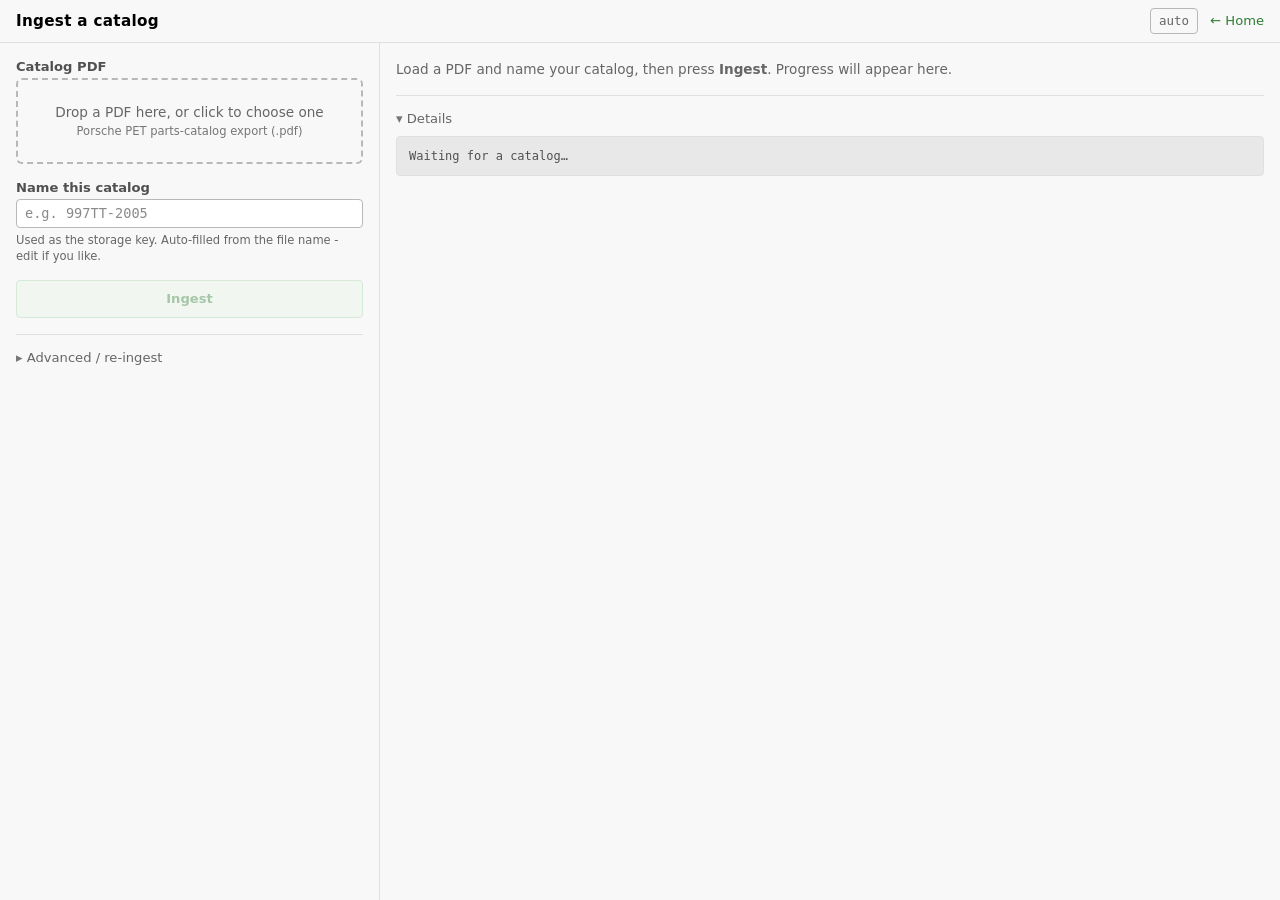
<file: docs/ingest.html>
<!DOCTYPE html>
<html lang="en">
<head>
  <meta charset="UTF-8">
  <meta name="viewport" content="width=device-width, initial-scale=1">
  <title>Ingest a catalog - pet-babelfish</title>
  <script>(function(){var t=localStorage.getItem('pb-theme');if(t)document.documentElement.dataset.theme=t;})()</script>
  <link rel="stylesheet" href="theme.css">
  <style>
    * { box-sizing: border-box; }
    body {
      font-family: var(--font-ui); margin: 0;
      background: var(--bg); color: var(--text);
      display: grid; grid-template-rows: auto 1fr; height: 100vh;
    }

    /* ── Layout ─────────────────────────────────────────────── */
    .main {
      display: grid; grid-template-columns: minmax(300px, 380px) 1fr;
      min-height: 0; overflow: hidden;
    }
    .panel { padding: var(--sp-4); overflow-y: auto; }
    .form-panel {
      border-right: 1px solid var(--border);
      display: flex; flex-direction: column; gap: var(--sp-4);
    }
    .run-panel { display: flex; flex-direction: column; gap: var(--sp-4); }

    /* Stack into one column on narrow screens */
    @media (max-width: 760px) {
      body { height: auto; min-height: 100vh; }
      .main { grid-template-columns: 1fr; overflow: visible; }
      .form-panel { border-right: none; border-bottom: 1px solid var(--border); }
    }

    /* ── Form field groups ──────────────────────────────────── */
    .field { display: flex; flex-direction: column; gap: var(--sp-1); }
    .field > label { font-size: 0.82rem; color: var(--text2); font-weight: 600; }
    .field .inp { width: 100%; }
    .sub-hint { font-size: 0.72rem; line-height: 1.4; }

    /* ── Dropzone ───────────────────────────────────────────── */
    #dropzone {
      border: 2px dashed var(--border3); border-radius: var(--radius-lg);
      padding: var(--sp-5) var(--sp-4); text-align: center; color: var(--text3);
      cursor: pointer; font-size: 0.85rem; transition: border-color 0.15s, color 0.15s;
    }
    #dropzone:hover { border-color: var(--accent); }
    #dropzone.over, #dropzone.loaded { border-color: var(--accent); color: var(--accent); }
    #dropzone .dz-hint { font-size: 0.72rem; color: var(--text4); margin-top: var(--sp-1); }
    #dropzone.loaded .dz-hint { color: var(--accent); }

    /* ── Ingest button (full width) ─────────────────────────── */
    #ingestBtn { width: 100%; justify-content: center; font-weight: 600; padding: 0.55rem; }

    /* ── Advanced disclosure ────────────────────────────────── */
    details.advanced { border-top: 1px solid var(--border); padding-top: var(--sp-3); }
    details.advanced > summary,
    #logDetails > summary {
      cursor: pointer; font-size: 0.82rem; color: var(--text3);
      list-style: none; user-select: none; padding: 0.15rem 0;
    }
    details > summary::-webkit-details-marker { display: none; }
    details > summary::before { content: '▸ '; color: var(--text4); }
    details[open] > summary::before { content: '▾ '; }
    details.advanced > summary:hover, #logDetails > summary:hover { color: var(--accent); }
    details.advanced .stack { margin-top: var(--sp-3); }
    .check-row {
      display: flex; align-items: flex-start; gap: var(--sp-2);
      font-size: 0.82rem; color: var(--text2); cursor: pointer;
    }
    .check-row input { margin-top: 0.15rem; }

    /* ── Run panel: status / stepper / progress ─────────────── */
    #progressWrap { display: none; flex-direction: column; gap: var(--sp-3); }
    .status-line { font-size: 1.05rem; color: var(--text-hi); font-weight: 600; }

    .stepper { display: flex; flex-wrap: wrap; gap: var(--sp-3); }
    .step { display: inline-flex; align-items: center; gap: 6px; font-size: 0.78rem; color: var(--text4); }
    .step .dot {
      width: 18px; height: 18px; border-radius: 50%; border: 1px solid var(--border3);
      display: inline-flex; align-items: center; justify-content: center;
      font-size: 0.62rem; font-family: var(--font-mono); color: var(--text4);
    }
    .step.active { color: var(--text-hi); font-weight: 600; }
    .step.active .dot { border-color: var(--accent); color: var(--accent); }
    .step.done { color: var(--accent); }
    .step.done .dot { background: var(--accent); border-color: var(--accent); color: var(--bg); }

    progress { width: 100%; height: 8px; accent-color: var(--accent); border-radius: 4px; }
    #progressLabel { font-size: 0.78rem; color: var(--text3); }

    #idleHint { font-size: 0.85rem; line-height: 1.5; }

    /* ── Result / CTAs ──────────────────────────────────────── */
    #result { display: none; flex-direction: column; gap: var(--sp-3); }
    .stats-row { display: flex; flex-wrap: wrap; gap: var(--sp-1); }
    .stat {
      display: inline-block; background: var(--bg2); border: 1px solid var(--border2);
      border-radius: 3px; padding: 0.15rem 0.45rem; font-size: 0.78rem;
      font-family: var(--font-mono);
    }
    .stat.ok { border-color: var(--accent-bd); color: var(--accent); background: var(--accent-bg2); }
    .cta-row { display: flex; flex-wrap: wrap; gap: var(--sp-2); }
    .cta-row .btn { padding: 0.45rem 0.8rem; font-size: 0.85rem; }

    /* ── Log (behind Details) ───────────────────────────────── */
    #logDetails { border-top: 1px solid var(--border); padding-top: var(--sp-3); }
    #log {
      margin-top: var(--sp-2); max-height: 22rem; overflow-y: auto;
      font-family: var(--font-mono); font-size: 0.75rem; line-height: 1.6;
      border: 1px solid var(--border); border-radius: var(--radius);
      background: var(--bg4); padding: var(--sp-2) var(--sp-3);
    }
    .log-line { padding: 0.1rem 0; border-bottom: 1px solid var(--row-border); }
    .log-line:last-child { border-bottom: none; }
    .log-line.ok   { color: var(--accent); }
    .log-line.err  { color: var(--err); }
    .log-line.info { color: var(--text2); }
  </style>
</head>
<body>
  <header class="pb-header">
    <h1>Ingest a catalog</h1>
    <span class="spacer"></span>
    <button class="theme-toggle" onclick="themeToggle.cycle()">auto</button>
    <a href="index.html">← Home</a>
  </header>

  <div class="main">
    <!-- ── Form ─────────────────────────────────────────────── -->
    <section class="panel form-panel">
      <div class="field">
        <label>Catalog PDF</label>
        <div id="dropzone">
          Drop a PDF here, or click to choose one
          <div class="dz-hint">Porsche PET parts-catalog export (.pdf)</div>
          <input type="file" id="fileInput" accept=".pdf" style="display:none">
        </div>
      </div>

      <div class="field">
        <label for="catalogId">Name this catalog</label>
        <input type="text" class="inp mono" id="catalogId" placeholder="e.g. 997TT-2005">
        <div class="sub-hint muted">Used as the storage key. Auto-filled from the file name - edit if you like.</div>
      </div>

      <button class="btn btn-primary" id="ingestBtn" disabled>Ingest</button>

      <details class="advanced">
        <summary>Advanced / re-ingest</summary>
        <div class="stack">
          <div class="field">
            <label for="sectionFilter">Sections to re-ingest</label>
            <input type="text" class="inp mono" id="sectionFilter" placeholder="e.g. 101-000, 102-000">
            <div class="sub-hint muted">Comma-separated. Leave blank to ingest the whole catalog.</div>
          </div>
          <label class="check-row">
            <input type="checkbox" id="partsOnly">
            <span>Parts only <span class="muted">- skip diagram re-render / OCR (faster)</span></span>
          </label>
        </div>
      </details>
    </section>

    <!-- ── Run / status / log ───────────────────────────────── -->
    <section class="panel run-panel">
      <div id="idleHint" class="muted">
        Load a PDF and name your catalog, then press <strong>Ingest</strong>.
        Progress will appear here.
      </div>

      <div id="progressWrap">
        <div class="status-line" id="statusLine">Starting…</div>
        <div class="stepper" id="stepper">
          <span class="step" data-stage="prepare"><span class="dot">1</span>Prepare</span>
          <span class="step" data-stage="parse"><span class="dot">2</span>Parse pages</span>
          <span class="step" data-stage="extract"><span class="dot">3</span>Extract parts &amp; diagrams</span>
          <span class="step" data-stage="save"><span class="dot">4</span>Save</span>
        </div>
        <progress id="progressBar" value="0" max="100"></progress>
        <div id="progressLabel" class="muted">-</div>
      </div>

      <div id="result">
        <div class="stats-row" id="resultStats"></div>
        <div class="cta-row">
          <a class="btn btn-primary" id="viewerLink">Open viewer →</a>
          <a class="btn" id="saveVehicleLink">Save a vehicle for this catalog</a>
        </div>
      </div>

      <details id="logDetails">
        <summary>Details</summary>
        <div id="log">
          <div class="log-line info">Waiting for a catalog…</div>
        </div>
      </details>
    </section>
  </div>

  <script src="theme.js"></script>
  <script>
    let selectedFile = null;
    let worker = null;

    const dropzone        = document.getElementById('dropzone');
    const fileInput       = document.getElementById('fileInput');
    const catalogIdEl     = document.getElementById('catalogId');
    const sectionFilterEl = document.getElementById('sectionFilter');
    const partsOnlyEl     = document.getElementById('partsOnly');
    const ingestBtn       = document.getElementById('ingestBtn');
    const logEl           = document.getElementById('log');
    const logDetails      = document.getElementById('logDetails');
    const progressBar     = document.getElementById('progressBar');
    const progressLabel   = document.getElementById('progressLabel');
    const progressWrap    = document.getElementById('progressWrap');
    const statusLine      = document.getElementById('statusLine');
    const idleHint        = document.getElementById('idleHint');
    const resultEl        = document.getElementById('result');
    const resultStats     = document.getElementById('resultStats');
    const viewerLink      = document.getElementById('viewerLink');
    const saveVehicleLink = document.getElementById('saveVehicleLink');
    const stepEls         = Array.from(document.querySelectorAll('#stepper .step'));

    // ── Remember the log disclosure state ─────────────────────────────────
    logDetails.open = localStorage.getItem('pb-ingest-log-open') !== '0'; // default open
    logDetails.addEventListener('toggle', () => {
      localStorage.setItem('pb-ingest-log-open', logDetails.open ? '1' : '0');
    });

    // ── High-level stage mapping (best-effort, robust to wording) ─────────
    const STAGES = [
      { id: 'prepare', label: 'Preparing…' },
      { id: 'parse',   label: 'Parsing pages…' },
      { id: 'extract', label: 'Extracting parts & reading diagrams…' },
      { id: 'save',    label: 'Saving…' },
    ];
    let curStage = -1;

    function classifyStage(text) {
      const t = String(text).toLowerCase();
      if (/extracting parts/.test(t))                                              return 'extract';
      if (/(search index|saving database)/.test(t))                               return 'save';
      if (/(table of contents|model\/option|model information|option information)/.test(t)) return 'parse';
      if (/(loading pdf|initialis|opening storage|callout model|ocr worker|tesseract|loading existing|found \d+ section)/.test(t)) return 'prepare';
      return null;
    }

    function renderSteps() {
      stepEls.forEach((el, i) => {
        el.classList.toggle('done', i < curStage);
        el.classList.toggle('active', i === curStage);
      });
    }

    // Advance to a stage (never regress), updating the status line + stepper.
    function setStage(id) {
      const i = STAGES.findIndex(s => s.id === id);
      if (i < 0) return;
      if (i > curStage) curStage = i;
      statusLine.textContent = STAGES[curStage].label;
      renderSteps();
    }

    // ── File picking ────────────────────────────────────────────────────────

    dropzone.addEventListener('click', () => fileInput.click());
    dropzone.addEventListener('dragover', e => { e.preventDefault(); dropzone.classList.add('over'); });
    dropzone.addEventListener('dragleave', () => dropzone.classList.remove('over'));
    dropzone.addEventListener('drop', e => {
      e.preventDefault(); dropzone.classList.remove('over');
      setFile(e.dataTransfer.files[0]);
    });
    fileInput.addEventListener('change', e => setFile(e.target.files[0]));

    function setFile(file) {
      if (!file || !file.name.endsWith('.pdf')) return;
      selectedFile = file;
      dropzone.innerHTML =
        `✓ ${file.name}<div class="dz-hint">${(file.size / 1024 / 1024).toFixed(1)} MB - click to choose a different file</div>`;
      dropzone.appendChild(fileInput);
      dropzone.classList.add('loaded');
      // Pre-fill catalog ID from filename if empty
      if (!catalogIdEl.value.trim()) {
        catalogIdEl.value = file.name.replace(/\.pdf$/i, '').replace(/\s+/g, '-');
      }
      updateBtn();
    }

    catalogIdEl.addEventListener('input', updateBtn);
    sectionFilterEl.addEventListener('input', updateBtn);
    partsOnlyEl.addEventListener('change', updateBtn);

    function updateBtn() {
      ingestBtn.disabled = !(selectedFile && catalogIdEl.value.trim());
      const filter   = sectionFilterEl.value.trim();
      const partsOnly = partsOnlyEl.checked;
      if (!filter && !partsOnly) ingestBtn.textContent = 'Ingest';
      else if (!filter)          ingestBtn.textContent = 'Re-ingest parts (all sections)';
      else if (!partsOnly)       ingestBtn.textContent = 'Re-ingest sections';
      else                       ingestBtn.textContent = 'Re-ingest sections (parts only)';
    }

    // ── Ingest ──────────────────────────────────────────────────────────────

    ingestBtn.addEventListener('click', startIngest);

    async function startIngest() {
      if (!selectedFile || !catalogIdEl.value.trim()) return;

      // Reset UI
      logEl.innerHTML = '';
      resultEl.style.display = 'none';
      idleHint.style.display = 'none';
      progressWrap.style.display = 'flex';
      progressBar.value = 0;
      curStage = -1;
      renderSteps();
      statusLine.textContent = 'Starting…';
      progressLabel.textContent = 'Starting…';
      ingestBtn.disabled = true;

      const catalogId    = catalogIdEl.value.trim();
      const sectionFilter = sectionFilterEl.value.trim();
      const sectionNums   = sectionFilter
        ? sectionFilter.split(',').map(s => s.trim()).filter(Boolean)
        : null;
      const partsOnly = partsOnlyEl.checked;
      const partial   = sectionNums !== null || partsOnly;

      let logMsg;
      if (!partial)          logMsg = `Ingesting "${selectedFile.name}" as catalog "${catalogId}"…`;
      else if (sectionNums)  logMsg = `Re-ingesting [${sectionNums.join(', ')}] from "${selectedFile.name}"${partsOnly ? ' (parts only)' : ''}…`;
      else                   logMsg = `Re-ingesting all sections from "${selectedFile.name}" (parts only)…`;
      appendLog(logMsg, 'info');

      const buffer = await selectedFile.arrayBuffer();

      // Terminate any previous worker
      if (worker) worker.terminate();
      worker = new Worker('ingest.worker.js?v=' + Date.now());

      worker.onmessage = ({ data }) => {
        switch (data.type) {
          case 'status': {
            appendLog(data.message, 'info');
            progressLabel.textContent = data.message;
            const st = classifyStage(data.message);
            if (st) setStage(st);
            else statusLine.textContent = data.message; // show verbatim when unsure
            break;
          }

          case 'progress':
            progressBar.value = data.pct;
            progressLabel.textContent = `${data.pct}% - ${data.label}`;
            appendLog(`[${String(data.pct).padStart(3)}%] ${data.label}`, 'info');
            setStage('extract'); // per-section work = extracting parts & diagrams
            break;

          case 'done':
            progressBar.value = 100;
            curStage = STAGES.length;      // all steps complete
            renderSteps();
            statusLine.textContent = 'Done ✓';
            progressLabel.textContent = 'Done';
            appendLog(
              partial
                ? `✓ Done - ${data.sectionCount} section(s) re-ingested, ${data.partCount} parts.`
                : `✓ Done - ${data.sectionCount} sections, ${data.partCount} parts ingested.`,
              'ok'
            );
            resultStats.innerHTML = `
              <span class="stat ok">✓ ${data.sectionCount} section${data.sectionCount !== 1 ? 's' : ''}</span>
              <span class="stat ok">${data.partCount} parts</span>
              <span class="stat ok">saved to OPFS</span>
            `;
            viewerLink.href = `viewer.html?catalog=${encodeURIComponent(catalogId)}`;
            saveVehicleLink.href =
              `index.html?addVehicle=1&catalog=${encodeURIComponent(catalogId)}&return=viewer`;
            resultEl.style.display = 'flex';
            ingestBtn.disabled = false;
            updateBtn();
            worker = null;
            break;

          case 'error':
            appendLog(`✗ Error: ${data.message}`, 'err');
            statusLine.textContent = 'Failed - see details';
            progressLabel.textContent = 'Failed - see log';
            ingestBtn.disabled = false;
            worker = null;
            break;
        }
      };

      worker.onerror = (e) => {
        appendLog(`✗ Worker error: ${e.message}`, 'err');
        statusLine.textContent = 'Failed - see details';
        ingestBtn.disabled = false;
        worker = null;
      };

      // Transfer buffer ownership to worker (zero-copy)
      if (partial) {
        worker.postMessage({ type: 'reingest-sections', buffer, catalogId, sectionNums, partsOnly }, [buffer]);
      } else {
        worker.postMessage({ type: 'ingest', buffer, catalogId }, [buffer]);
      }
    }

    function appendLog(text, cls = 'info') {
      const div = document.createElement('div');
      div.className = `log-line ${cls}`;
      div.textContent = `${timestamp()} ${text}`;
      logEl.appendChild(div);
      logEl.scrollTop = logEl.scrollHeight;
    }

    function timestamp() {
      const d = new Date();
      return `[${String(d.getHours()).padStart(2,'0')}:${String(d.getMinutes()).padStart(2,'0')}:${String(d.getSeconds()).padStart(2,'0')}]`;
    }
  </script>
</body>
</html>
</file>
<file: docs/theme.css>
/* ── Theme variables ──────────────────────────────────────── */

/* Type + spacing tokens - theme-independent, declared once. --font-ui carries
   prose (descriptions, hints, headers, buttons); --font-mono carries codes,
   part numbers, IDs, VINs. This is the "hybrid" split: readable prose, monospace
   where alignment/identity matters. */
:root {
  --font-ui:   system-ui, -apple-system, 'Segoe UI', Roboto, Helvetica, Arial, sans-serif;
  --font-mono: 'SF Mono', 'Cascadia Code', 'JetBrains Mono', Consolas, 'Roboto Mono', ui-monospace, monospace;
  --sp-1: 0.25rem;
  --sp-2: 0.5rem;
  --sp-3: 0.75rem;
  --sp-4: 1rem;
  --sp-5: 1.5rem;
  --radius:   4px;
  --radius-lg: 6px;
}

/* Dark defaults */
:root {
  color-scheme: dark;
  --bg:           #1a1a1a;
  --bg2:          #2a2a2a;
  --bg3:          #222222;
  --bg4:          #111111;
  --border:       #333333;
  --border2:      #444444;
  --border3:      #555555;
  --text:         #e0e0e0;
  --text-hi:      #ffffff;
  --text2:        #aaaaaa;
  --text3:        #999999;
  --text4:        #7c7c7c;
  --text5:        #686868;
  --text6:        #565656;
  --accent:       #4caf50;
  --accent-bg:    #1a3a1a;
  --accent-bg2:   #1a2a1a;
  --accent-bd:    #2a3a2a;
  --accent-btn:   #2a4a2a;
  --accent-btn-h: #3a5a3a;
  --pn:           #79c0ff;
  --err:          #f44336;
  --row-hover:    #202020;
  --row-border:   #1e1e1e;
}

/* Light - applied when system is light and user hasn't overridden */
@media (prefers-color-scheme: light) {
  :root {
    color-scheme: light;
    --bg:           #f8f8f8;
    --bg2:          #ffffff;
    --bg3:          #f2f2f2;
    --bg4:          #e8e8e8;
    --border:       #e0e0e0;
    --border2:      #d0d0d0;
    --border3:      #b8b8b8;
    --text:         #1a1a1a;
    --text-hi:      #000000;
    --text2:        #505050;
    --text3:        #666666;
    --text4:        #767676;
    --text5:        #8a8a8a;
    --text6:        #a2a2a2;
    --accent:       #2e7d32;
    --accent-bg:    #e8f5e9;
    --accent-bg2:   #f1f8f2;
    --accent-bd:    #a5d6a7;
    --accent-btn:   #e8f5e9;
    --accent-btn-h: #c8e6c9;
    --pn:           #0969da;
    --err:          #d32f2f;
    --row-hover:    #f4f4f4;
    --row-border:   #ebebeb;
  }
}

/* Explicit overrides - cascade order beats the media query above */
:root[data-theme="dark"] {
  color-scheme: dark;
  --bg:           #1a1a1a;
  --bg2:          #2a2a2a;
  --bg3:          #222222;
  --bg4:          #111111;
  --border:       #333333;
  --border2:      #444444;
  --border3:      #555555;
  --text:         #e0e0e0;
  --text-hi:      #ffffff;
  --text2:        #aaaaaa;
  --text3:        #999999;
  --text4:        #7c7c7c;
  --text5:        #686868;
  --text6:        #565656;
  --accent:       #4caf50;
  --accent-bg:    #1a3a1a;
  --accent-bg2:   #1a2a1a;
  --accent-bd:    #2a3a2a;
  --accent-btn:   #2a4a2a;
  --accent-btn-h: #3a5a3a;
  --pn:           #79c0ff;
  --err:          #f44336;
  --row-hover:    #202020;
  --row-border:   #1e1e1e;
}

:root[data-theme="light"] {
  color-scheme: light;
  --bg:           #f8f8f8;
  --bg2:          #ffffff;
  --bg3:          #f2f2f2;
  --bg4:          #e8e8e8;
  --border:       #e0e0e0;
  --border2:      #d0d0d0;
  --border3:      #b8b8b8;
  --text:         #1a1a1a;
  --text-hi:      #000000;
  --text2:        #505050;
  --text3:        #666666;
  --text4:        #767676;
  --text5:        #8a8a8a;
  --text6:        #a2a2a2;
  --accent:       #2e7d32;
  --accent-bg:    #e8f5e9;
  --accent-bg2:   #f1f8f2;
  --accent-bd:    #a5d6a7;
  --accent-btn:   #e8f5e9;
  --accent-btn-h: #c8e6c9;
  --pn:           #0969da;
  --err:          #d32f2f;
  --row-hover:    #f4f4f4;
  --row-border:   #ebebeb;
}

/* Ensure the viewport canvas always matches the theme,
   not the UA's default (matters for centered-body layouts) */
html { background: var(--bg); }

/* ── Theme toggle button ─────────────────────────────────── */

.theme-toggle, .hdr-btn {
  background: none;
  border: 1px solid var(--border3);
  color: var(--text3);
  padding: 0.2rem 0.5rem;
  border-radius: 4px;
  cursor: pointer;
  font-family: monospace;
  font-size: 0.78rem;
  white-space: nowrap;
  line-height: 1.4;
}
.theme-toggle:hover, .hdr-btn:hover {
  border-color: var(--accent);
  color: var(--accent);
}
.hdr-btn.danger { color: var(--text4); }
.hdr-btn.danger:hover:not(:disabled) { border-color: #c0392b; color: #c0392b; }

/* ── PR option list (shared by garage + viewer) ──────────── */
/* 50-100 codes don't work as wrapped chips - a fixed-height scrollable
   code/description list behind a count toggle keeps the surrounding UI stable
   no matter how long the option sticker is. */

.pr-toggle {
  background: none; border: 1px solid var(--border3); color: var(--text3);
  border-radius: 4px; padding: 0.15rem 0.5rem; cursor: pointer;
  font-family: monospace; font-size: 0.75rem; white-space: nowrap; line-height: 1.5;
}
.pr-toggle:hover { border-color: var(--accent); color: var(--text); }
.pr-toggle.on { border-color: var(--accent); color: var(--accent); background: var(--accent-bg); }

.pr-list { border: 1px solid var(--border2); border-radius: 4px; background: var(--bg);
           max-height: 13rem; overflow-y: auto; max-width: 46rem; }
.pr-row { display: grid; grid-template-columns: 4.5rem 1fr auto; gap: 0.5rem;
          align-items: baseline; padding: 0.12rem 0.6rem;
          border-bottom: 1px solid var(--row-border); font-size: 0.75rem; }
.pr-row:last-child { border-bottom: none; }
.pr-row:hover { background: var(--row-hover); }
.pr-row .pr-code { color: var(--accent); white-space: nowrap; }
.pr-row .pr-desc { color: var(--text2); }
.pr-row.unknown .pr-code { color: var(--warn, #c87800); }
.pr-row.unknown .pr-desc { color: var(--text4); font-style: italic; }
.pr-row .pr-x { cursor: pointer; color: var(--text5); padding: 0 0.2rem; }
.pr-row .pr-x:hover { color: var(--err, #d66); }

/* ── Diagram inversion ───────────────────────────────────── */

/* Dark default: invert black-on-white line drawings */
.diagram-wrap img { filter: invert(1); }

/* Light (system): no inversion */
@media (prefers-color-scheme: light) {
  .diagram-wrap img { filter: invert(0); }
}

/* Explicit overrides beat the media query via higher specificity */
:root[data-theme="dark"]  .diagram-wrap img { filter: invert(1); }
:root[data-theme="light"] .diagram-wrap img { filter: invert(0); }

/* ══ Shared component layer ════════════════════════════════════════════
   One vocabulary for every page: header, buttons, chips, cards, inputs.
   Pages compose these instead of redefining their own. Prose defaults to
   --font-ui; add .mono (or use --font-mono) for codes and part numbers. */

/* ── App header ─────────────────────────────────────────────────────── */
.pb-header {
  display: flex; align-items: center; gap: var(--sp-3);
  padding: var(--sp-2) var(--sp-4);
  border-bottom: 1px solid var(--border);
  flex-shrink: 0; flex-wrap: wrap;
  font-family: var(--font-ui);
}
.pb-header h1 {
  font-size: 0.95rem; color: var(--text-hi); white-space: nowrap;
  letter-spacing: 0.02em; margin: 0;
}
.pb-header a { color: var(--accent); font-size: 0.82rem; text-decoration: none; white-space: nowrap; }
.pb-header a:hover { text-decoration: underline; }
.pb-header .spacer { margin-left: auto; }

/* ── Notice bar ─────────────────────────────────────────────────────── */
/* Full-width advisory strip under the header - e.g. the browser is blocking
   site storage, so the app runs read-only (bundled catalogs still browse). */
.notice-bar {
  padding: var(--sp-2) var(--sp-4);
  border-bottom: 1px solid var(--border);
  background: var(--bg2);
  border-left: 3px solid var(--warn, #c87800);
  color: var(--text); font-family: var(--font-ui); font-size: 0.82rem;
}

/* ── Buttons ────────────────────────────────────────────────────────── */
/* .btn is the base; modifiers layer on. .theme-toggle/.hdr-btn kept above
   as aliases for pages not yet migrated. */
.btn {
  display: inline-flex; align-items: center; gap: var(--sp-1);
  background: none; border: 1px solid var(--border3); color: var(--text2);
  padding: 0.3rem 0.6rem; border-radius: var(--radius); cursor: pointer;
  font-family: var(--font-ui); font-size: 0.82rem; line-height: 1.4;
  white-space: nowrap; transition: border-color 0.12s, color 0.12s, background 0.12s;
}
.btn:hover:not(:disabled) { border-color: var(--accent); color: var(--text-hi); }
.btn:disabled { opacity: 0.4; cursor: not-allowed; }
.btn:focus-visible { outline: 2px solid var(--accent); outline-offset: 1px; }

.btn-primary {
  background: var(--accent-bg); color: var(--accent); border-color: var(--accent-bd);
}
.btn-primary:hover:not(:disabled) { background: var(--accent-btn-h); color: var(--accent); }

/* Toggle: use with .btn; add .on when active. */
.btn.on, .btn-toggle.on {
  border-color: var(--accent); color: var(--accent); background: var(--accent-bg);
}

.btn-danger { color: var(--text3); }
.btn-danger:hover:not(:disabled) { border-color: var(--err); color: var(--err); }

/* Count/notification pill on a button (active-filter count, etc). */
.btn-badge {
  display: inline-block; background: var(--accent); color: #fff;
  border-radius: 8px; padding: 0 5px; font-size: 0.62rem; line-height: 1.5;
  margin-left: 3px; vertical-align: middle; font-family: var(--font-mono);
}

/* ── Inputs ─────────────────────────────────────────────────────────── */
.inp {
  background: var(--bg2); color: var(--text); border: 1px solid var(--border3);
  padding: 0.35rem 0.5rem; border-radius: var(--radius);
  font-family: var(--font-ui); font-size: 0.85rem;
}
.inp:focus { outline: none; border-color: var(--accent); }
.inp.mono, .inp-code { font-family: var(--font-mono); }
::placeholder { color: var(--text5); }

/* ── Chips ──────────────────────────────────────────────────────────── */
/* Small labelled tags: active-spec summary, applicability, facet values. */
.chip {
  display: inline-flex; align-items: center; gap: 3px;
  border: 1px solid var(--border2); background: var(--bg3); color: var(--text2);
  border-radius: 3px; padding: 0.1rem 0.4rem;
  font-size: 0.7rem; line-height: 1.5; white-space: nowrap;
  font-family: var(--font-mono);
}
.chip-accent { color: var(--accent); border-color: var(--accent-bd); background: var(--accent-bg2); }
.chip-pn     { color: var(--pn); }
.chip-x { cursor: pointer; color: var(--text5); font-family: var(--font-ui); }
.chip-x:hover { color: var(--text-hi); }

/* ── Cards ──────────────────────────────────────────────────────────── */
.card {
  border: 1px solid var(--border2); border-radius: var(--radius-lg);
  padding: var(--sp-4); background: var(--bg2);
  display: flex; flex-direction: column; gap: var(--sp-2);
  font-family: var(--font-ui);
}
.card-title { font-size: 1rem; color: var(--text-hi); font-weight: 600; }
.card-sub   { font-size: 0.78rem; color: var(--text3); }

/* ── Utility ────────────────────────────────────────────────────────── */
.mono { font-family: var(--font-mono); }
.muted { color: var(--text3); }
.stack { display: flex; flex-direction: column; gap: var(--sp-2); }

/* Touch targets: on coarse pointers, give interactive controls room. */
@media (pointer: coarse) {
  .btn, .theme-toggle, .hdr-btn { min-height: 40px; }
  .inp { min-height: 38px; }
}
</file>
